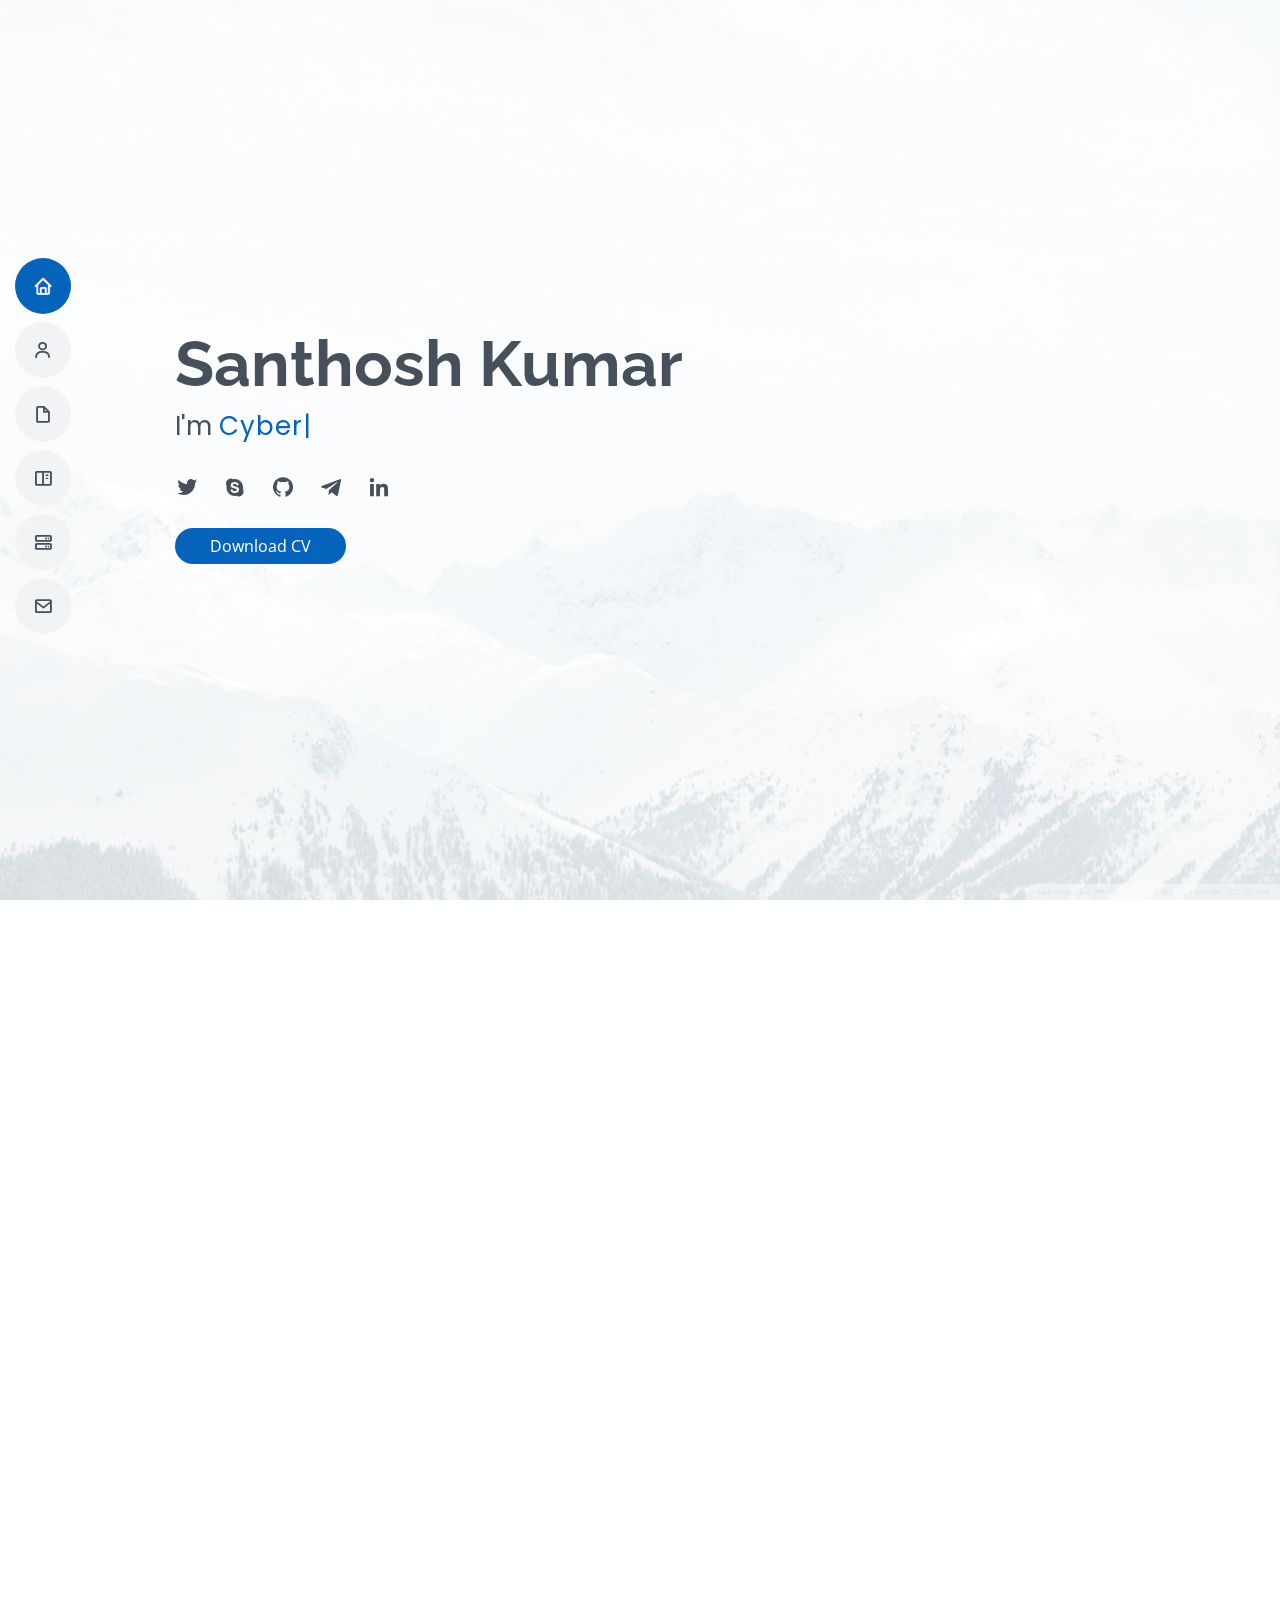
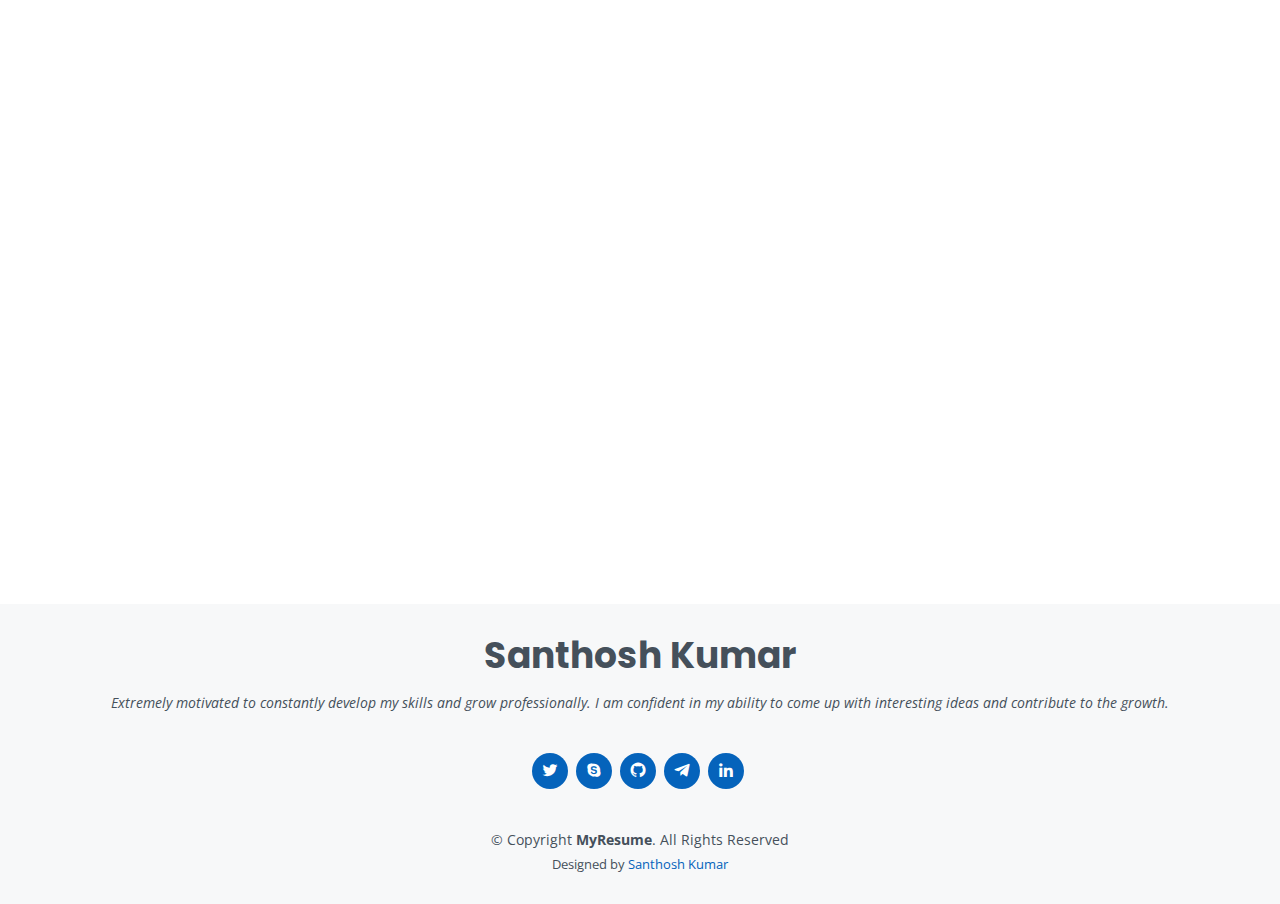
<file: index.html>
<!DOCTYPE html>
<html lang="en">

<head>
    <meta charset="utf-8">
    <meta content="width=device-width, initial-scale=1.0" name="viewport">

    <title>Mr.Santhosh Kumar - Profile</title>
    <meta content="" name="description">
    <meta content="" name="keywords">

    <link href="assets/img/favicon.ico" rel="icon">
    <link href="assets/img/apple-touch-icon.png" rel="apple-touch-icon">

    <link href="https://fonts.googleapis.com/css?family=Open+Sans:300,300i,400,400i,600,600i,700,700i|Raleway:300,300i,400,400i,500,500i,600,600i,700,700i|Poppins:300,300i,400,400i,500,500i,600,600i,700,700i" rel="stylesheet">

    <link href="assets/vendor/bootstrap/css/bootstrap.min.css" rel="stylesheet">
    <link href="assets/vendor/icofont/icofont.min.css" rel="stylesheet">
    <link href="assets/vendor/boxicons/css/boxicons.min.css" rel="stylesheet">
    <link href="assets/vendor/venobox/venobox.css" rel="stylesheet">
    <link href="assets/vendor/owl.carousel/assets/owl.carousel.min.css" rel="stylesheet">
    <link href="assets/vendor/aos/aos.css" rel="stylesheet">

    <link href="assets/css/style.css" rel="stylesheet">

    <style>
        .sk-style-cv {
            background: #0563bb;
            border: 0;
            padding: 10px 35px;
            color: #fff;
            transition: 0.4s;
            border-radius: 50px;
            text-align: center;
        }
    </style>
    <style>
        .sk-style-bt {
            background: #3508b1;
            border: 0;
            padding: 10px 35px;
            color: #fff;
            transition: 0.4s;
            border-radius: 50px;
            text-align: center;
        }
    </style>
</head>

<body>

    <button type="button" class="mobile-nav-toggle d-xl-none"><i class="icofont-navigation-menu"></i></button>

    <header id="header" class="d-flex flex-column justify-content-center">

        <nav class="nav-menu">
            <ul>
                <li class="active"><a href="#hero"><i class="bx bx-home"></i> <span>Home</span></a></li>
                <li><a href="#about"><i class="bx bx-user"></i> <span>About</span></a></li>
                <li><a href="#resume"><i class="bx bx-file-blank"></i> <span>Resume</span></a></li>
                <li><a href="#portfolio"><i class="bx bx-book-content"></i> <span>Portfolio</span></a></li>
                <li><a href="#services"><i class="bx bx-server"></i> <span>Technologies</span></a></li>
                <li><a href="#contact"><i class="bx bx-envelope"></i> <span>Contact</span></a></li>
            </ul>
        </nav>
        

    </header>

  
    <section id="hero" class="d-flex flex-column justify-content-center">
        <div class="container" data-aos="zoom-in" data-aos-delay="100">
            <h1>Santhosh Kumar</h1>
            <p>I'm <span class="typed" data-typed-items="Cyber Security Engineer, Developer, Application Security Engineer, Penetration Tester, SOC Analyst"></span></p>
            <div class="social-links">
                <a href="https://twitter.com/Santhos00696941" class="twitter" target="_blank"><i class="bx bxl-twitter"></i></a>
                <a href="https://join.skype.com/invite/x7gDpgo1ecL3" class="facebook" target="_blank"><i class="bx bxl-skype"></i></a>
                <a href="https://github.com/ssanthosh22/" class="instagram" target="_blank"><i class="bx bxl-github"></i></a>
                <a href="https://t.me/santhoshprince" class="google-plus" target="_blank"><i class="bx bxl-telegram"></i></a>
                <a href="https://www.linkedin.com/in/santhosh-kumar-profile1/" class="linkedin" target="_blank"><i class="bx bxl-linkedin"></i></a><br><br>
                <a href="assets/Santhosh Kumar - Cyber Security Resume.pdf" target="_blank">
                <button class="sk-style-cv" style="font-size: medium;">Download CV</button></a>
            </div>
        </div>
    </section>

    <main id="main">
        <section id="about" class="about">
            <div class="container" data-aos="fade-up">

                <div class="section-title">
                    <h2>About</h2>
                    <p style="font-family: calibri;">I am a Cyber Security Person on Ethical hacking mindset with 4+ years part time work experience in Cyber security Domain. My objective is to help companies secure their infrastructure and find potential flaws in Products and Applications to ensure Security of the company and their clients by safeguarding their Data and Reputation from malicious hackers/Cyber Attacks around the globe. <br><br> I hold a Bachelor's degree in Computer Science Engineering, my major interest revolves around penetration testing, vulnerability assessments, securing Web/Mobile Applications and infrastructure to make products and environments more robust and secure.
                        <br> <br> My day begins with start researching various areas of security and also find vulnerabilities in applications that can cause harm to us through cyber-attacks. I love to participate in various bug bounty programs, CTF events & also love to talk about various cyber security stuff and work in the field of Application Security & penetration testing. I always look to grow my skill-sets to keep myself Up-To-Date on Relevant Technologies.
                        <br> <br> Looking forward to work in an organization where I can input my creative methodologies and out-of-the-box thinking & be a team player. I have good experience in problem-solving and project development. I am always ready to
                        support and mentor people the best way I can.<br><br>
                        Let me know if you have any opportunities. You can reach me by phone at (+91)9345074085 or by email at santhosh22.official@gmail.com
<br>
Thank you for your consideration.<br><br></p>
                </div>

                <div class="row">
                    <div class="col-lg-4">
                        <img src="assets/img/photo.png" class="img-fluid" alt="">
                    </div>
                    <div class="col-lg-8 pt-4 pt-lg-0 content">
                        <h3>Security Analyst &amp; Cyber Security Enthusiast</h3>
                        <p class="font-italic">
                            Extremely motivated to constantly develop my skills and grow professionally. I am confident in my ability to come up with interesting ideas and learning from knowledgeable people.
                        </p>
                        <div class="row">
                            <div class="col-lg-6">
                                <ul>
                                    <li><i class="icofont-rounded-right"></i> <strong>Birthday:</strong> 17 Sep 2000</li>
                                    <li><i class="icofont-rounded-right"></i> <strong>Degree:</strong> Bachelor's</li>
                                    <li><i class="icofont-rounded-right"></i> <strong>Passport:</strong> Active</li>
                                    <li><i class="icofont-rounded-right"></i> <strong>Place:</strong> Tamil Nadu, India</li>
                                </ul>
                            </div>
                            <div class="col-lg-6">
                                <ul>
                                    <li><i class="icofont-rounded-right"></i> <strong>Age:</strong> 21</li>
                                    <li><i class="icofont-rounded-right"></i> <strong>Gender:</strong> Male</li>
                                    <li><i class="icofont-rounded-right"></i> <strong>Email:</strong> santhosh22.official@gmail.com</li>
                                    <li><i class="icofont-rounded-right"></i> <strong>Nationality:</strong> Indian</li>
                                </ul>
                            </div>
                        </div>
                        <p>
                            Looking forward to work in an organization where I can input my creative methodologies and out-of-the-box thinking & be a team player. I have good experience in problem-solving and project development. I am always ready to support and mentor people the best way I can.
                        </p>
                    </div>
                </div>

            </div>
        </section>
    
        <section id="skills" class="skills section-bg">
            <div class="container" data-aos="fade-up">

                <div class="section-title">
                    <h2>Skills</h2>
                    
                </div>

                <div class="row skills-content">

                    <div class="col-lg-6">

                        <div class="progress">
                            <span class="skill">Web App Penetration Testing <i class="val">100%</i></span>
                            <div class="progress-bar-wrap">
                                <div class="progress-bar progress-bar-striped progress-bar-animated" role="progressbar" aria-valuenow="100" aria-valuemin="0" aria-valuemax="100"></div>
                            </div>
                        </div>

                        <div class="progress">
                            <span class="skill">Mobile App Penetration Testing <i class="val">95%</i></span>
                            <div class="progress-bar-wrap">
                                <div class="progress-bar progress-bar-striped progress-bar-animated" role="progressbar" aria-valuenow="95" aria-valuemin="0" aria-valuemax="100"></div>
                            </div>
                        </div>

                        <div class="progress">
                            <span class="skill">Security Report Writing <i class="val">85%</i></span>
                            <div class="progress-bar-wrap">
                                <div class="progress-bar progress-bar-striped progress-bar-animated" role="progressbar" aria-valuenow="85" aria-valuemin="0" aria-valuemax="100"></div>
                            </div>
                        </div>
                        <div class="progress">
                            <span class="skill">Python <i class="val">80%</i></span>
                            <div class="progress-bar-wrap">
                                <div class="progress-bar progress-bar-striped progress-bar-animated" role="progressbar" aria-valuenow="80" aria-valuemin="0" aria-valuemax="100"></div>
                            </div>
                        </div>
                        <div class="progress">
                            <span class="skill">HTML <i class="val">85%</i></span>
                            <div class="progress-bar-wrap">
                                <div class="progress-bar progress-bar-striped progress-bar-animated" role="progressbar" aria-valuenow="85" aria-valuemin="0" aria-valuemax="100"></div>
                            </div>
                        </div>

                    </div>

                    <div class="col-lg-6">

                        <div class="progress">
                            <span class="skill">OWASP Top 10 <i class="val">90%</i></span>
                            <div class="progress-bar-wrap">
                                <div class="progress-bar progress-bar-striped progress-bar-animated" role="progressbar" aria-valuenow="90" aria-valuemin="0" aria-valuemax="100"></div>
                            </div>
                        </div>

                        <div class="progress">
                            <span class="skill">Identity & Access Management <i class="val">80%</i></span>
                            <div class="progress-bar-wrap">
                                <div class="progress-bar progress-bar-striped progress-bar-animated" role="progressbar" aria-valuenow="80" aria-valuemin="0" aria-valuemax="100"></div>
                            </div>
                        </div>

                        <div class="progress">
                            <span class="skill">Microsoft Office <i class="val">95%</i></span>
                            <div class="progress-bar-wrap">
                                <div class="progress-bar progress-bar-striped progress-bar-animated" role="progressbar" aria-valuenow="95" aria-valuemin="0" aria-valuemax="100"></div>
                            </div>
                        </div>
<div class="progress">
                            <span class="skill">Vulnerability Assesment <i class="val">85%</i></span>
                            <div class="progress-bar-wrap">
                                <div class="progress-bar progress-bar-striped progress-bar-animated" role="progressbar" aria-valuenow="85" aria-valuemin="0" aria-valuemax="100"></div>
                            </div>
                        </div>
                        <div class="progress">
                            <span class="skill">Team Work <i class="val">90%</i></span>
                            <div class="progress-bar-wrap">
                                <div class="progress-bar progress-bar-striped progress-bar-animated" role="progressbar" aria-valuenow="90" aria-valuemin="0" aria-valuemax="100"></div>
                            </div>
                        </div>


                    </div>

                </div>

            </div>
        </section>
       
        <section id="resume" class="resume">
            <div class="container" data-aos="fade-up">

                <div class="section-title">
                    <h2>Resume</h2>
                    
                </div>

                <div class="row">
                    <div class="col-lg-12">
                        <h3 class="resume-title">Sumary</h3>
                        <div class="resume-item pb-0">
                            <h4>Santhosh Kumar</h4>
                            <p><em>Extremely motivated to constantly develop my skills and grow professionally. I am confident in my ability to come up with interesting ideas and learning from people.</em></p>
                            <ul>
                                <li>Pudukkottai, Tamil Nadu, IN</li>
                                <li>(+91) 9345074085</li>
                                <li>santhosh22.official@gmail.com</li>
                            </ul>
                        </div>
                    </div>
                    <div class="col-lg-6">

                        <h3 class="resume-title">Education</h3>
                        <div class="resume-item">
                            <h4>Bachelor of Computer Science &amp; Engineering</h4>
                            <h5>2018 - 2022</h5>
                            <p><em>Mount Zion College of Engineering and Technology, Pudukkottai, TN</em></p>
                            <p>Graduation in Bachelor of Computer Science and Engineering at Mount Zion College of Engineering and Technology.</p>
                        </div>
                        <div class="resume-item">
                            <h4>High School Diploma &amp; Computer Science</h4>
                            <h5>2016 - 2018</h5>
                            <p><em>Rochester Institute of Technology, Rochester, NY</em></p>
                            <p>Completed Higher Secondary Education at Vairams Matriculation Higher Secondar School.</p>
                        </div>

                        <h3 class="resume-title">Honours & Awards</h3>
                        <div class="resume-item">
                            <h4>Global Learderboard by OWASP</h4>
                            <h5>OWASP, EU</h5>
                            <p><em>Name placed on Global Leader board powered by OWASP for reporting vulnerabilities in reputed companies and organizations.
                                
                                </em></p>
                            <p>OWASP Foundation, United States
                                Awarded cash prize for Global Leader board
                                by OWASP for reporting vulnerabilities in
                                reputed companies and organizations.<br>
                                Link :<a href="https://www.bugheist.com/leaderboard/"> https://www.bugheist.com/leaderboard/ </a> </p>
                        </div>
                        <div class="resume-item">
                            <h4>World Record Achievement</h4>
                            <h5>International Cyber Forensics Group, IN</h5>
                            <p><em>Got an Hands-on Experience in "World Biggest International Hands-on IoT & Ethical Hacking Workshop" conducted by Microsoft Research Community Group, International Cyber Forensics Group, Inspireo Tech and Wikitechy.</em></p>
                            <p>Personal Record ID : WRHIOT-CH808</p>
                        </div>
                        <div class="resume-item">
                            <h4>Gift Card from Bugcrowd</h4>
                            <h5>Bugcrowd, US</h5>
                            <p><em>Gift Card is been received from Bugcrowd for actively participating in Bug Bounty Programs.</em></p>
                            <p></p>
                        </div>
                        <div class="resume-item">
                            <h4>Secured Prize in Paper Presentation</h4>
                            <h5>KCET, IN</h5>
                            <p><em>Presented a paper on topic "CYBER SECURITY" and secured prize in the event.
                                Awarded with cash prize of 5000 INR </em></p>
                            <p></p>
                        </div>
                    </div>
                    <div class="col-lg-6">
                        <h3 class="resume-title">Professional Experience</h3>
                        <div class="resume-item">
                            <h4>Cyber Security Analyst</h4>
                            <h5>2020 - 2021</h5>
                            <p><em>Magnion Technologies </em></p>
                            <ul>
                                <li>Implemented group policies, account restrictions and resource administration.</li>
                                <li>Evaluated the cyber security functionalities of product and improve the security posture.</li>
                                <li>Monitored multiple security technologies, such as SIEM, IDS/IPS, Firewalls, Switches, VPNs, and other security threat data sources</li>
                                <li>Worked jointly with Developers, Architects, Project Managers to understand the system Architecture</li>
                                <li>Provided Consultancy on business requirements, evaluated potential products/services and provided technical recommendations.</li>
                                <li>Expand skills, knowledge, and experience to enhance overall capability of the function.</li>
                                
                            </ul>
                            <h4>Penetration Tester</h4>
                            <h5>2016 - 2020</h5>
                            <p><em>Magnion Technologies </em></p>
                            <ul>
                                <li>Supported consistent vulnerability management / patch management process.</li>
                                <li>Developed and delivered technical documentation as required.</li>
                                <li>Analyzed web and mobile applications to understand how they work, where they have weaknesses and demonstrated how identified vulnerabilities can be exploited by developing Proof-of-Concepts</li>
                                <li>Checked for vulnerable situation and risks in hardware and software.</li>
                                
                            </ul>
                        </div>
                        <div class="resume-item">
                            <h4>Security Researcher</h4>
                            <h5>2020 - present</h5>
                            <p><em>Open Bug Bounty </em></p>
                            <ul>
                                
                                <li>Discovered a vulnerability in the Federation of Indian Export Organization website and reported to the authority.</li>
                                <li>Discovered a vulnerability in the Indian Society of Electrocardiology website and reported to the authority.</li>
                                <li>Discovered a vulnerability in a Karnataka State Financial Corporation official website and reported to respective state department.</li>
                                <li>Discovered critical vulnerabilities in 80+ company websites around the world and reported to respective authority and helped to patch them.</li>
                            </ul>
                        </div>
                    </div>
                </div>

            </div>
        </section>
       
        <section id="portfolio" class="portfolio section-bg">
            <div class="container" data-aos="fade-up">

                <div class="section-title">
                    <h2>Industry Certificates</h2>
                    
                </div>

                <div class="row">
                    <div class="col-lg-12 d-flex justify-content-center" data-aos="fade-up" data-aos-delay="100">
                       
                    </div>
                </div>

                <div class="row portfolio-container" data-aos="fade-up" data-aos-delay="200">

                    <div class="col-lg-4 col-md-6 portfolio-item filter-app">
                        <div class="portfolio-wrap">
                            <img src="assets/img/cert/stanford.jpg" class="img-fluid" alt="">
                            <div class="portfolio-info">
                                <a href="assets/img/cert/stanford.jpg" data-gall="portfolioGallery" class="venobox" title="App 1">
                                <h4>View</h4></a>
                                
                            
                            </div>
                        </div>
                    </div>

                    <div class="col-lg-4 col-md-6 portfolio-item filter-web">
                        <div class="portfolio-wrap">
                            <img src="assets/img/cert/cisco1.jpg" class="img-fluid" alt="">
                            <div class="portfolio-info">
                                <a href="assets/img/cert/cisco1.jpg" data-gall="portfolioGallery" class="venobox" title="Web 3">
                                <h4>View</h4></a>
                                
                                
                            </div>
                        </div>
                    </div>

                    <div class="col-lg-4 col-md-6 portfolio-item filter-app">
                        <div class="portfolio-wrap">
                            <img src="assets/img/cert/comptia.jpg" class="img-fluid" alt="">
                            <div class="portfolio-info">
                                <a href="assets/img/cert/comptia.jpg" data-gall="portfolioGallery" class="venobox" title="App 2">
                                    <h4>View</h4></a>
                                
                            </div>
                        </div>
                    </div>

                    <div class="col-lg-4 col-md-6 portfolio-item filter-card">
                        <div class="portfolio-wrap">
                            <img src="assets/img/cert/certii1.jpg" class="img-fluid" alt="">
                            <div class="portfolio-info">
                                <a href="assets/img/cert/certii1.jpg" data-gall="portfolioGallery" class="venobox" title="Card 2">
                                    <h4>View</h4></a>
                                
                            </div>
                        </div>
                    </div>

                    <div class="col-lg-4 col-md-6 portfolio-item filter-web">
                        <div class="portfolio-wrap">
                            <img src="assets/img/cert/ICSI cert-1.jpg" class="img-fluid" alt="">
                            <div class="portfolio-info">
                                <a href="assets/img/cert/ICSI cert-1.jpg" data-gall="portfolioGallery" class="venobox" title="Web 2">
                                    <h4>View</h4></a>
                                
                            </div>
                        </div>
                    </div>

                    <div class="col-lg-4 col-md-6 portfolio-item filter-app">
                        <div class="portfolio-wrap">
                            <img src="assets/img/cert/accenture (1).jpg" class="img-fluid" alt="">
                            <div class="portfolio-info">
                                <a href="assets/img/cert/accenture (1).jpg" data-gall="portfolioGallery" class="venobox" title="App 3">
                                    <h4>View</h4></a>
                                
                            </div>
                        </div>
                    </div>

                    <div class="col-lg-4 col-md-6 portfolio-item filter-card">
                        <div class="portfolio-wrap">
                            <img src="assets/img/cert/clifford.jpg" class="img-fluid" alt="">
                            <div class="portfolio-info">
                                <a href="assets/img/cert/clifford.jpg" data-gall="portfolioGallery" class="venobox" title="Card 1">
                                    <h4>View</h4></a>
                                
                                
                            </div>
                        </div>
                    </div>

                    <div class="col-lg-4 col-md-6 portfolio-item filter-card">
                        <div class="portfolio-wrap">
                            <img src="assets/img/cert/pentestingcybrary.jpg" class="img-fluid" alt="">
                            <div class="portfolio-info">
                                <a href="assets/img/cert/pentestingcybrary.jpg" data-gall="portfolioGallery" class="venobox" title="Card 3">
                                    <h4>View</h4></a>
                                
                            </div>
                        </div>
                    </div>

                    <div class="col-lg-4 col-md-6 portfolio-item filter-web">
                        <div class="portfolio-wrap">
                            <img src="assets/img/cert/vegainstitute.jpg" class="img-fluid" alt="">
                            <div class="portfolio-info">
                                <a href="assets/img/cert/vegainstitute.jpg" data-gall="portfolioGallery" class="venobox" title="Web 3">
                                    <h4>View</h4></a>
                                
                            </div>
                        </div>
                    </div>

                    <div class="col-lg-4 col-md-6 portfolio-item filter-web">
                        <div class="portfolio-wrap">
                            <img src="assets/img/cert/rit.jpg" class="img-fluid" alt="">
                            <div class="portfolio-info">
                                <a href="assets/img/cert/rit.jpg" data-gall="portfolioGallery" class="venobox" title="Web 3">
                                    <h4>View</h4></a>
                                
                            </div>
                        </div>
                    </div>
                    <div class="col-lg-4 col-md-6 portfolio-item filter-web">
                        <div class="portfolio-wrap">
                            <img src="assets/img/cert/bussinessmanage (2).jpg" class="img-fluid" alt="">
                            <div class="portfolio-info">
                                <a href="assets/img/cert/bussinessmanage (2).jpg" data-gall="portfolioGallery" class="venobox" title="Web 3">
                                    <h4>View</h4></a>
                                
                            </div>
                        </div>
                    </div>

                    <div class="col-lg-4 col-md-6 portfolio-item filter-web">
                        <div class="portfolio-wrap">
                            <img src="assets/img/cert/hp.jpg" class="img-fluid" alt="">
                            <div class="portfolio-info">
                                <a href="assets/img/cert/hp.jpg" data-gall="portfolioGallery" class="venobox" title="Web 3">
                                    <h4>View</h4></a>
                                
                            </div>
                        </div>
                    </div>
                    <div class="col-lg-4 col-md-6 portfolio-item filter-web">
                        <div class="portfolio-wrap">
                            <img src="assets/img/cert/linkedin.jpg" class="img-fluid" alt="">
                            <div class="portfolio-info">
                                <a href="a<!-- Template Main JS File -->ssets/img/cert/linkedin.jpg" data-gall="portfolioGallery" class="venobox" title="Web 3">
                                    <h4>View</h4></a>
                                
                            </div>
                        </div>
                    </div>
                    <div class="col-lg-4 col-md-6 portfolio-item filter-web">
                        <div class="portfolio-wrap">
                            <img src="assets/img/cert//microsoft.jpg" class="img-fluid" alt="">
                            <div class="portfolio-info">
                                <a href="assets/img/cert/microsoft.jpg" data-gall="portfolioGallery" class="venobox" title="Web 3">
                                    <h4>View</h4></a>
                                
                            </div>
                        </div>
                    </div>
                    <div class="col-lg-4 col-md-6 portfolio-item filter-web">
                        <div class="portfolio-wrap">
                            <img src="assets/img/cert/cloudms.jpg" class="img-fluid" alt="">
                            <div class="portfolio-info">
                                <a href="assets/img/cert/cloudms.jpg" data-gall="portfolioGallery" class="venobox" title="Web 3">
                                    <h4>View</h4></a>
                                
                            </div>
                        </div>
                    </div>
                    <div class="col-lg-4 col-md-6 portfolio-item filter-web">
                        <div class="portfolio-wrap">
                            <img src="assets/img/cert/magnion.jpg" class="img-fluid" alt="">
                            <div class="portfolio-info">
                                <a href="assets/img/cert/magnion.jpg" data-gall="portfolioGallery" class="venobox" title="Web 3">
                                    <h4>View</h4></a>
                                
                            </div>
                        </div>
                    </div>
                    <div class="col-lg-4 col-md-6 portfolio-item filter-web">
                        <div class="portfolio-wrap">
                            <img src="assets/img/cert/index.jpg" class="img-fluid" alt="">
                            <div class="portfolio-info">
                                <a href="assets/img/cert/index.jpg" data-gall="portfolioGallery" class="venobox" title="Web 3">
                                    <h4>View</h4></a>
                                
                            </div>
                        </div>
                    </div>
                    <div class="col-lg-4 col-md-6 portfolio-item filter-web">
                        <div class="portfolio-wrap">
                            <img src="assets/img/cert/masterclass.jpg" class="img-fluid" alt="">
                            <div class="portfolio-info">
                                <a href="assets/img/cert/masterclass.jpg" data-gall="portfolioGallery" class="venobox" title="Web 3">
                                    <h4>View</h4></a>
                                
                            </div>
                        </div>
                    </div>
                    



                </div>
                <div class="section-title">
                <a href="boto/index.html" target="_blank">
                <button algin="center" class="sk-style-cv" >View All → </button></div>
                </a>

            </div>
        </section>
        
        <section id="services" class="services">
            <div class="container" data-aos="fade-up">

                <div class="section-title">
                    <h2>Technologies</h2>
                    
                </div>

                <div class="row">

                    <div class="col-lg-4 col-md-6 d-flex align-items-stretch" data-aos="zoom-in" data-aos-delay="100">
                        <div class="icon-box iconbox-blue">
                            <div class="icon">
                                <svg width="100" height="100" viewBox="0 0 600 600" xmlns="http://www.w3.org/2000/svg">
                  <path stroke="none" stroke-width="0" fill="#f5f5f5" d="M300,521.0016835830174C376.1290562159157,517.8887921683347,466.0731472004068,529.7835943286574,510.70327084640275,468.03025145048787C554.3714126377745,407.6079735673963,508.03601936045806,328.9844924480964,491.2728898941984,256.3432110539036C474.5976632858925,184.082847569629,479.9380746630129,96.60480741107993,416.23090153303,58.64404602377083C348.86323505073057,18.502131276798302,261.93793281208167,40.57373210992963,193.5410806939664,78.93577620505333C130.42746243093433,114.334589627462,98.30271207620316,179.96522072025542,76.75703585869454,249.04625023123273C51.97151888228291,328.5150500222984,13.704378332031375,421.85034740162234,66.52175969318436,486.19268352777647C119.04800174914682,550.1803526380478,217.28368757567262,524.383925680826,300,521.0016835830174"></path>
                </svg>
                                <i class="bx bxl-dribbble"></i>
                            </div>
                            <h4><a href="">Metasploit</a></h4>
                            <p>The Metasploit Framework is a Ruby-based, used to test security vulnerabilities.</p>
                        </div>
                    </div>

                    <div class="col-lg-4 col-md-6 d-flex align-items-stretch mt-4 mt-md-0" data-aos="zoom-in" data-aos-delay="200">
                        <div class="icon-box iconbox-orange ">
                            <div class="icon">
                                <svg width="100" height="100" viewBox="0 0 600 600" xmlns="http://www.w3.org/2000/svg">
                  <path stroke="none" stroke-width="0" fill="#f5f5f5" d="M300,582.0697525312426C382.5290701553225,586.8405444964366,449.9789794690241,525.3245884688669,502.5850820975895,461.55621195738473C556.606425686781,396.0723002908107,615.8543463187945,314.28637112970534,586.6730223649479,234.56875336149918C558.9533121215079,158.8439757836574,454.9685369536778,164.00468322053177,381.49747125262974,130.76875717737553C312.15926192815925,99.40240125094834,248.97055460311594,18.661163978235184,179.8680185752513,50.54337015887873C110.5421016452524,82.52863877960104,119.82277516462835,180.83849132639028,109.12597500060166,256.43424936330496C100.08760227029461,320.3096726198365,92.17705696193138,384.0621239912766,124.79988738764834,439.7174275375508C164.83382741302287,508.01625554203684,220.96474134820875,577.5009287672846,300,582.0697525312426"></path>
                </svg>
                                <i class="bx bx-file"></i>
                            </div>
                            <h4><a href="">Burp Suite</a></h4>
                            <p>Burp Suite is an integrated platform for performing security testing of web & mobile applications.</p>
                        </div>
                    </div>

                    <div class="col-lg-4 col-md-6 d-flex align-items-stretch mt-4 mt-lg-0" data-aos="zoom-in" data-aos-delay="300">
                        <div class="icon-box iconbox-pink">
                            <div class="icon">
                                <svg width="100" height="100" viewBox="0 0 600 600" xmlns="http://www.w3.org/2000/svg">
                  <path stroke="none" stroke-width="0" fill="#f5f5f5" d="M300,541.5067337569781C382.14930387511276,545.0595476570109,479.8736841581634,548.3450877840088,526.4010558755058,480.5488172755941C571.5218469581645,414.80211281144784,517.5187510058486,332.0715597781072,496.52539010469104,255.14436215662573C477.37192572678356,184.95920475031193,473.57363656557914,105.61284051026155,413.0603344069578,65.22779650032875C343.27470386102294,18.654635553484475,251.2091493199835,5.337323636656869,175.0934190732945,40.62881213300186C97.87086631185822,76.43348514350839,51.98124368387456,156.15599469081315,36.44837278890362,239.84606092416172C21.716077023791087,319.22268207091537,43.775223500013084,401.1760424656574,96.891909868211,461.97329694683043C147.22146801428983,519.5804099606455,223.5754009179313,538.201503339737,300,541.5067337569781"></path>
                </svg>
                                <i class="bx bx-tachometer"></i>
                            </div>
                            <h4><a href="">Wireshark</a></h4>
                            <p>Wireshark is a packet sniffer and analysis tool, It is used for internal network analysis.</p>
                        </div>
                    </div>

                    <div class="col-lg-4 col-md-6 d-flex align-items-stretch mt-4" data-aos="zoom-in" data-aos-delay="100">
                        <div class="icon-box iconbox-yellow">
                            <div class="icon">
                                <svg width="100" height="100" viewBox="0 0 600 600" xmlns="http://www.w3.org/2000/svg">
                  <path stroke="none" stroke-width="0" fill="#f5f5f5" d="M300,503.46388370962813C374.79870501325706,506.71871716319447,464.8034551963731,527.1746412648533,510.4981551193396,467.86667711651364C555.9287308511215,408.9015244558933,512.6030010748507,327.5744911775523,490.211057578863,256.5855673507754C471.097692560561,195.9906835881958,447.69079081568157,138.11976852964426,395.19560036434837,102.3242989838813C329.3053358748298,57.3949838291264,248.02791733380457,8.279543830951368,175.87071277845988,42.242879143198664C103.41431057327972,76.34704239035025,93.79494320519305,170.9812938413882,81.28167332365135,250.07896920659033C70.17666984294237,320.27484674793965,64.84698225790005,396.69656628748305,111.28512138212992,450.4950937839243C156.20124167950087,502.5303643271138,231.32542653798444,500.4755392045468,300,503.46388370962813"></path>
                </svg>
                                <i class="bx bx-layer"></i>
                            </div>
                            <h4><a href="">Nmap</a></h4>
                            <p>Nmap used to scan an object for listening ports, discover services on a network.</p>
                        </div>
                    </div>

                    <div class="col-lg-4 col-md-6 d-flex align-items-stretch mt-4" data-aos="zoom-in" data-aos-delay="200">
                        <div class="icon-box iconbox-red">
                            <div class="icon">
                                <svg width="100" height="100" viewBox="0 0 600 600" xmlns="http://www.w3.org/2000/svg">
                  <path stroke="none" stroke-width="0" fill="#f5f5f5" d="M300,532.3542879108572C369.38199826031484,532.3153073249985,429.10787420159085,491.63046689027357,474.5244479745417,439.17860296908856C522.8885846962883,383.3225815378663,569.1668002868075,314.3205725914397,550.7432151929288,242.7694973846089C532.6665558377875,172.5657663291529,456.2379748765914,142.6223662098291,390.3689995646985,112.34683881706744C326.66090330228417,83.06452184765237,258.84405631176094,53.51806209861945,193.32584062364296,78.48882559362697C121.61183558270385,105.82097193414197,62.805066853699245,167.19869350419734,48.57481801355237,242.6138429142374C34.843463184063346,315.3850353017275,76.69343916112496,383.4422959591041,125.22947124332185,439.3748458443577C170.7312796277747,491.8107796887764,230.57421082200815,532.3932930995766,300,532.3542879108572"></path>
                </svg>
                                <i class="bx bx-slideshow"></i>
                            </div>
                            <h4><a href="">Nessus</a></h4>
                            <p>Nessus is a security scanning tool, which scans applications and raises an alert if it discovers any vulnerabilities</p>
                        </div>
                    </div>

                    <div class="col-lg-4 col-md-6 d-flex align-items-stretch mt-4" data-aos="zoom-in" data-aos-delay="300">
                        <div class="icon-box iconbox-teal">
                            <div class="icon">
                                <svg width="100" height="100" viewBox="0 0 600 600" xmlns="http://www.w3.org/2000/svg">
                  <path stroke="none" stroke-width="0" fill="#f5f5f5" d="M300,566.797414625762C385.7384707136149,576.1784315230908,478.7894351017131,552.8928747891023,531.9192734346935,484.94944893311C584.6109503024035,417.5663521118492,582.489472248146,322.67544863468447,553.9536738515405,242.03673114598146C529.1557734026468,171.96086150256528,465.24506316201064,127.66468636344209,395.9583748389544,100.7403814666027C334.2173773831606,76.7482773500951,269.4350130405921,84.62216499799875,207.1952322260088,107.2889140133804C132.92018162631612,134.33871894543012,41.79353780512637,160.00259165414826,22.644507872594943,236.69541883565114C3.319112789854554,314.0945973066697,72.72355303640163,379.243833228382,124.04198916343866,440.3218312028393C172.9286146004772,498.5055451809895,224.45579914871206,558.5317968840102,300,566.797414625762"></path>
                </svg>
                                <i class="bx bx-arch"></i>
                            </div>
                            <h4><a href="">Splunk</a></h4>
                            <p>Splunk Enterprise Security is a security information and event management (SIEM)</p>
                        </div>
                    </div>

                </div>

            </div>
        </section>
       
        <section id="testimonials" class="testimonials section-bg">
            <div class="container" data-aos="fade-up">

                <div class="section-title">
                    <h2>Testimonials</h2>
                </div>

                <div class="owl-carousel testimonials-carousel" data-aos="zoom-in" data-aos-delay="100">

                    <div class="testimonial-item">
                        <img src="assets/img/testimonials/2.jpg" class="testimonial-img" alt="">
                        <h3>Amirtha Kesavan</h3>
                        <h4>Ceo &amp; Founder</h4>
                        <p>
                            <i class="bx bxs-quote-alt-left quote-icon-left"></i> Mr. Santhosh Kumar has worked as Cyber Security Analyst with Magnion Technologies for 4 years, He is a fast Learner, always ready to share knowlege with team to get better productivity and Technology savvy on cyber security with a good communicaiton skills.
             
                            <i class="bx bxs-quote-alt-right quote-icon-right"></i>
                        </p>
                    </div>

                    <div class="testimonial-item">
                        <img src="assets/img/testimonials/3vv.jpg" class="testimonial-img" alt="">
                        <h3>Mohammed Hasim</h3>
                        <h4>Security Analyst</h4>
                        <p>
                            <i class="bx bxs-quote-alt-left quote-icon-left"></i> I worked with Santhosh at Magnion Technologies. He is an Professional ans very knowledgeable in the areas of data security,
                            penetration testing, vulnerability Assesment & SOC management.
                            Apart from having a wonderful brain, he exibits an good attitude. Santhosh was one of the fantastic team mates that helped me settle in when I just joined Magnion Technologies. Even during times of high pressure and stress, he was very helpful and kept the team operational.
                            <i class="bx bxs-quote-alt-right quote-icon-right"></i>
                        </p>
                    </div>

                </div>

            </div>
        </section>
       
        <section id="contact" class="contact">
            <div class="container" data-aos="fade-up">

                <div class="section-title">
                    <h2>Contact</h2>
                </div>

               
                        <div class="info" style="text-align: center;">
                            <div class="address">
                                <i class="icofont-google-map"></i>
                                <h4>Location:</h4>
                                <p> Tamil Nadu, IN</p>
                            </div>

                            <div class="email">
                                <i class="icofont-envelope"></i>
                                <h4>Email:</h4>
                                <p>santhosh22.official@gmail.com</p>
                            </div>

                            <div class="phone">
                                <i class="icofont-phone"></i>
                                <h4>Call:</h4>
                                <p>+91 9345074085</p>
                                <p>Available on BOTIM & Skype</p>
                            </div>

                        </div>
                    
            </div>
        </section>

    </main>
    
    <footer id="footer">
        <div class="container">
            <h3>Santhosh Kumar</h3>
            <p>Extremely motivated to constantly develop my skills and grow professionally. I am confident in my ability to come up with interesting ideas and contribute to the growth.</p>
            <div class="social-links">
                <a href="https://twitter.com/Santhos00696941" class="twitter" target="_blank"><i class="bx bxl-twitter"></i></a>
                <a href="https://join.skype.com/invite/x7gDpgo1ecL3" class="facebook" target="_blank"><i class="bx bxl-skype"></i></a>
                <a href="https://github.com/ssanthosh22/" class="instagram" target="_blank"><i class="bx bxl-github"></i></a>
                <a href="https://t.me/santhoshprince" class="google-plus" target="_blank"><i class="bx bxl-telegram"></i></a>
                <a href="https://www.linkedin.com/in/santhosh-kumar-profile1/" class="linkedin" target="_blank"><i class="bx bxl-linkedin"></i></a>
            </div>
            <div class="copyright">
                &copy; Copyright <strong><span>MyResume</span></strong>. All Rights Reserved
            </div>
            <div class="credits">

                Designed by <a href="https://linktr.ee/Santhosh_Kumar">Santhosh Kumar</a>
            </div>
        </div>
    </footer>

    <a href="#" class="back-to-top"><i class="bx bx-up-arrow-alt"></i></a>
    <div id="preloader"></div>
    <script src="assets/vendor/jquery/jquery.min.js"></script>
    <script src="assets/vendor/bootstrap/js/bootstrap.bundle.min.js"></script>
    <script src="assets/vendor/jquery.easing/jquery.easing.min.js"></script>
    <script src="assets/vendor/php-email-form/validate.js"></script>
    <script src="assets/vendor/waypoints/jquery.waypoints.min.js"></script>
    <script src="assets/vendor/counterup/counterup.min.js"></script>
    <script src="assets/vendor/isotope-layout/isotope.pkgd.min.js"></script>
    <script src="assets/vendor/venobox/venobox.min.js"></script>
    <script src="assets/vendor/owl.carousel/owl.carousel.min.js"></script>
    <script src="assets/vendor/typed.js/typed.min.js"></script>
    <script src="assets/vendor/aos/aos.js"></script>
    <script src="assets/js/main.js"></script>

</body>
</html>
</file>
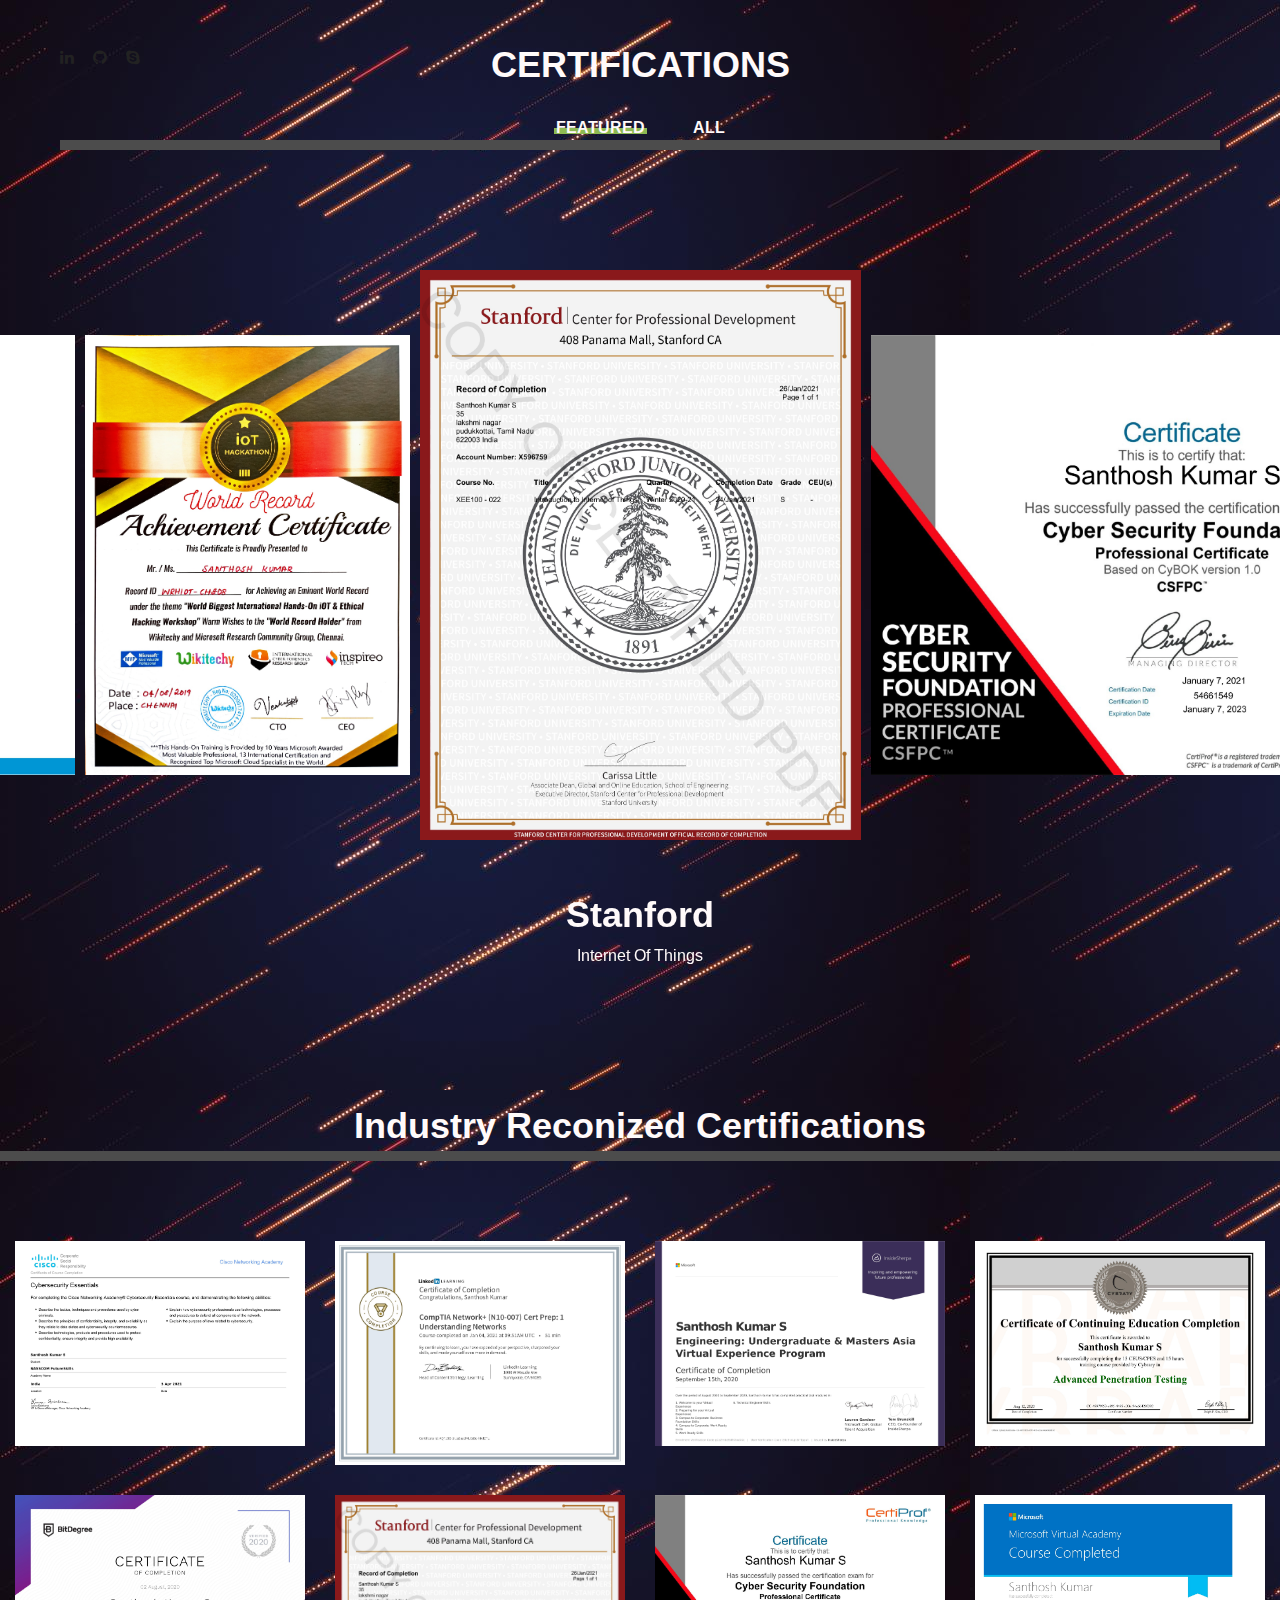
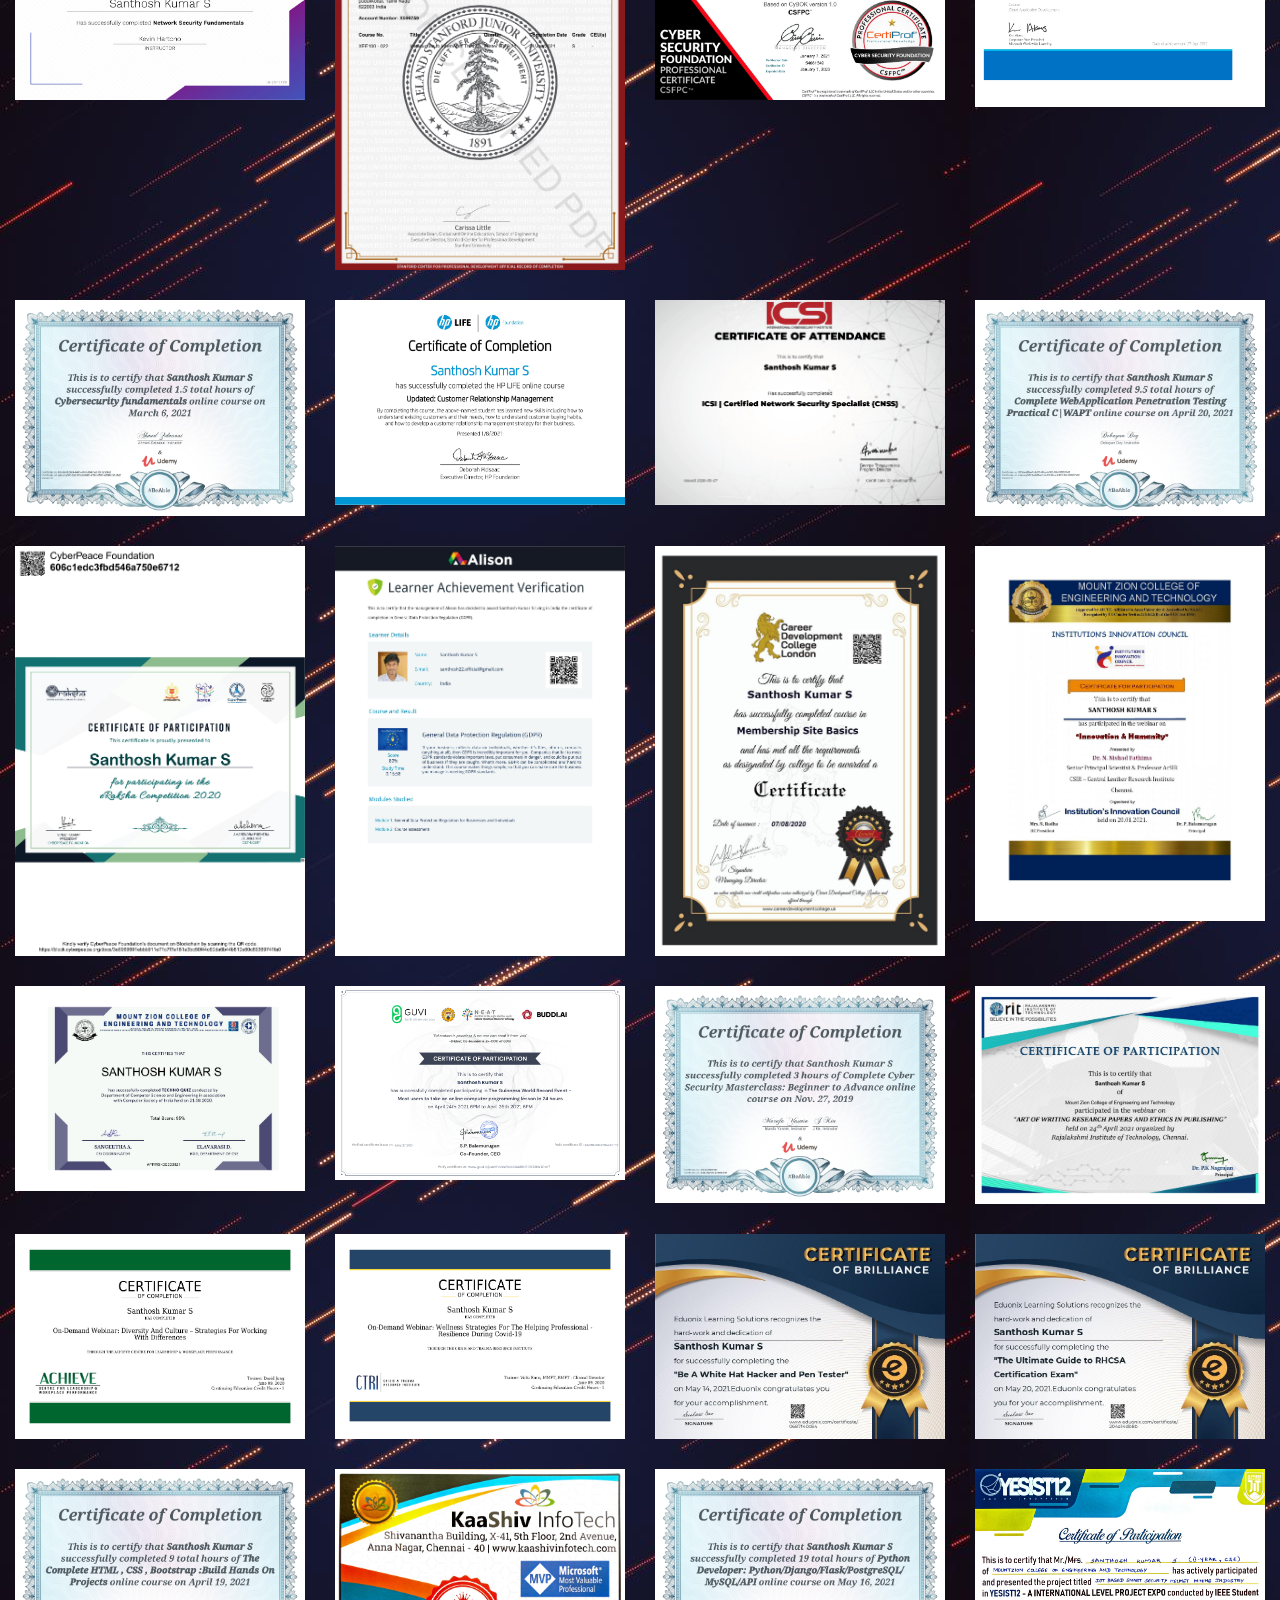
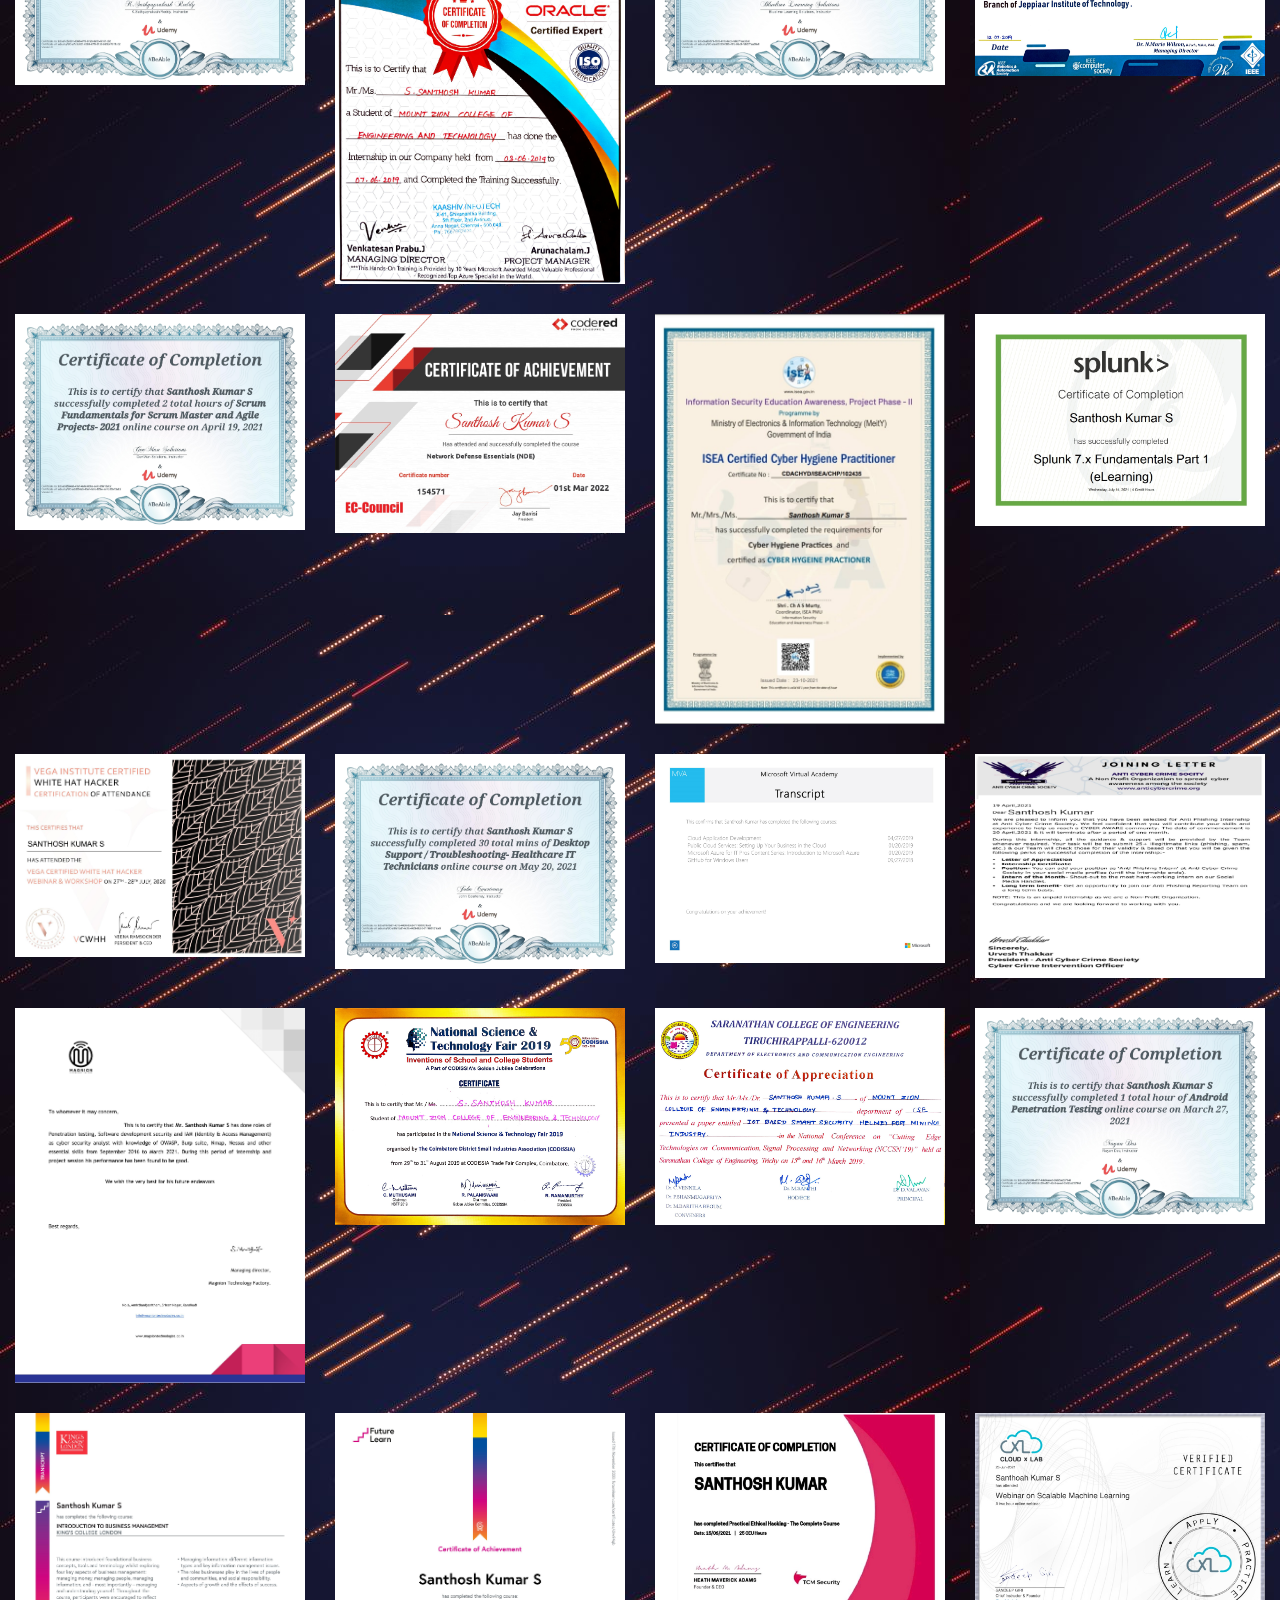
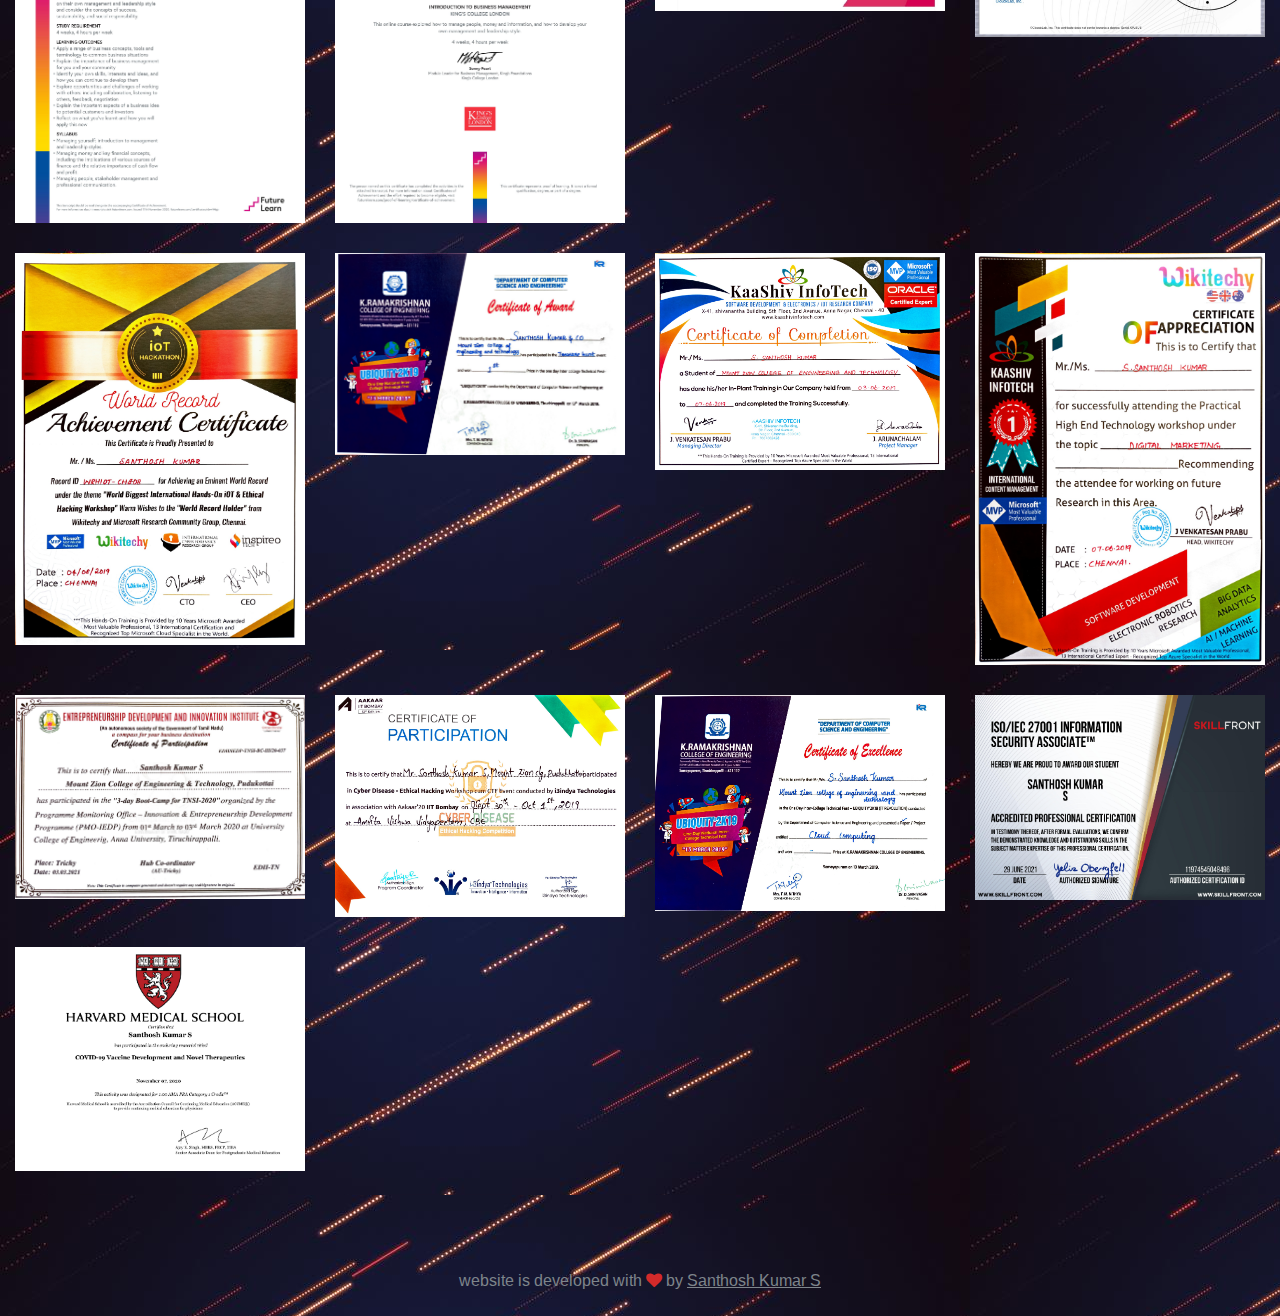
<file: boto/index.html>
<!DOCTYPE html>
<html lang="zxx">
<head>
<title>Santhosh Kumar | Certifications</title>
<meta charset="UTF-8">
<meta name="description" content="Santhosh Kumar | Certifications">
<meta name="keywords" content="certificates, html">
<meta name="viewport" content="width=device-width, initial-scale=1.0">

<link rel="stylesheet" href="css/A.bootstrap.min.css%2bfont-awesome.min.css%2bslicknav.min.css%2bfresco.css%2bslick.css%2cMcc.OzltI-SUEK.css.pagespeed.cf.MT2ogMr9H8.css" />
<link rel="stylesheet" href="https://cdnjs.cloudflare.com/ajax/libs/font-awesome/4.7.0/css/font-awesome.min.css">

<link rel="stylesheet" href="css/A.style.css.pagespeed.cf.rY9Yk8cuI8.css" />
<link href="img/favicon.ico" rel="icon">
<link href="img/apple-touch-icon.png" rel="apple-touch-icon">
  
</head>
<body background="img/bg.jpg">

<div id="preloder">
<div class="loader"></div>
</div>

<header class="header">
<div class="container-fluid">
<div class="row">
<div class="col-sm-4 col-md-3 order-2 order-sm-1">
<div class="header__social">
<a href="#"><i class="fa fa-linkedin"></i></a>
<a href="#"><i class="fa fa-github"></i></a>
<a href="#"><i class="fa fa-skype"></i></a>
</div>
</div>
<div class="col-sm-4 col-md-6 order-1  order-md-2 text-center">
  <h2 style="color: snow;">CERTIFICATIONS</h2>
</div>
</div>
<nav class="main__menu">
<ul class="nav__menu">
<li><a href="#" class="menu--active" style="color: snow;" >Featured</a></li>
<li><a class="nav-link js-scroll-trigger active" href="#certificates" style="color: snow;">All</a></li>

</ul>
</nav>
</div>
</header>


<section id="hero" class="hero__section">
<div class="hero-slider">
<div class="slide-item">
<a class="fresco" href="img/cert/stanford.jpg" data-fresco-group="projects">
<img src="img/cert/stanford.jpg" alt="">
</a>
</div>
<div class="slide-item">
<a class="fresco" href="img/cert/certiprof.jpg" data-fresco-group="projects">
<img src="img/cert/certiprof.jpg" alt="">
</a>
</div> 
<div class="slide-item">
<a class="fresco" href="img/cert/accenture (1).jpg" data-fresco-group="projects">
<img src="img//cert/accenture (1).jpg" alt="">
</a>
</div>
<div class="slide-item">
<a class="fresco" href="img/cert/cisco.jpg" data-fresco-group="projects">
<img src="img/cert/cicso.jpg" alt="">
</a>
</div>
<div class="slide-item">
<a class="fresco" href="img/cert/clifford.jpg" data-fresco-group="projects">
<img src="img/cert/clifford.jpg" alt="">
</a>
</div>
<div class="slide-item">
<a class="fresco" href="img/cert/comptia.jpg" data-fresco-group="projects">
<img src="img/cert/comptia.jpg" alt="">
</a>
</div>
<div class="slide-item">
<a class="fresco" href="img/cert/hp.jpg" data-fresco-group="projects">
<img src="img/cert/hp.jpg" alt="">
</a>
</div>
<div class="slide-item">
  <a class="fresco" href="img/cert/Adobe Scan 25-Jun-2021_1.jpg" data-fresco-group="projects">
  <img src="img/cert/Adobe Scan 25-Jun-2021_1.jpg" alt="">
  </a>
</div>
</div>
<div class="hero-text-slider" >
<div class="text-item">
<h2 style="color: snow;">Stanford</h2>
<p style="color: snow;">Internet Of Things</p>
</div>
<div class="text-item">
<h2 style="color: snow;">CertiProf</h2>
<p style="color: snow;">Cyber Security Foundational Professional Certificate</p>
</div>
<div class="text-item">
<h2 style="color: snow;">Accenture</h2>
<p style="color: snow;">Digital Skils : Mobile</p>
</div>
<div class="text-item">
<h2 style="color: snow;">CISCO</h2>
<p style="color: snow;">Cyber Security</p>
</div>
<div class="text-item">
<h2 style="color: snow;">Clliford Chance</h2>
<p style="color: snow;">Cyber Security Virtual Internship</p>
</div>
<div class="text-item">
<h2 style="color: snow;">CompTIA Security+</h2>
<p style="color: snow;">Cybrary</p>
</div>
<div class="text-item">
<h2 style="color: snow;">HP</h2>
<p style="color: snow;">Customer Relationship Management</p>
</div>
<div class="text-item">
  <h2 style="color: snow;">International Cyber Forensics Research Group</h2>
  <p style="color: snow;">World Record Achievement</p>
  </div>
</div>
</section>
<section id="certificates">
  <nav class="main__menu">
      <h2 style="text-align: center; color: snow;">Industry Reconized Certifications</h2></nav>
<div class="gallery__page">
  
  <div class="gallery__warp">
  <div class="row">
  <div class="col-lg-3 col-md-4 col-sm-6">
  <a class="gallery__item fresco" href="img/cert/cisco1.jpg" data-fresco-group="gallery">
  <img src="img/cert/cisco1.jpg" alt="">
  </a>
  </div>
  <div class="col-lg-3 col-md-4 col-sm-6">
  <a class="gallery__item fresco" href="img/cert/linkedin.jpg" data-fresco-group="gallery">
  <img src="img/cert/linkedin.jpg" alt="">
  </a>
  </div>
  <div class="col-lg-3 col-md-4 col-sm-6">
  <a class="gallery__item fresco" href="img/cert/microsoft.jpg" data-fresco-group="gallery">
  <img src="img/cert/microsoft.jpg" alt="">
  </a>
  </div>
  <div class="col-lg-3 col-md-4 col-sm-6">
  <a class="gallery__item fresco" href="img/cert/pentestingcybrary.jpg" data-fresco-group="gallery">
  <img src="img/cert/pentestingcybrary.jpg" alt="">
  </a>
  </div>
  <div class="col-lg-3 col-md-4 col-sm-6">
  <a class="gallery__item fresco" href="img/cert/network.jpg" data-fresco-group="gallery">
  <img src="img/cert/network.jpg" alt="">
  </a>
  </div>
  <div class="col-lg-3 col-md-4 col-sm-6">
  <a class="gallery__item fresco" href="img/cert/stanford.jpg" data-fresco-group="gallery">
  <img src="img/cert/stanford.jpg" alt="">
  </a>
  </div>
  <div class="col-lg-3 col-md-4 col-sm-6">
  <a class="gallery__item fresco" href="img/cert/certiprof.jpg" data-fresco-group="gallery">
  <img src="img/cert/certiprof.jpg" alt="">
  </a>
  </div>
  <div class="col-lg-3 col-md-4 col-sm-6">
  <a class="gallery__item fresco" href="img/cert/cloudms.jpg" data-fresco-group="gallery">
  <img src="img/cert/cloudms.jpg" alt="">
  </a>
  </div>
  <div class="col-lg-3 col-md-4 col-sm-6">
  <a class="gallery__item fresco" href="img/cert/fundamentalsudemy.jpg" data-fresco-group="gallery">
  <img src="img/cert/fundamentalsudemy.jpg" alt="">
  </a>
  </div>
  <div class="col-lg-3 col-md-4 col-sm-6">
  <a class="gallery__item fresco" href="img/cert/hp.jpg" data-fresco-group="gallery">
  <img src="img/cert/hp.jpg" alt="">
  </a>
  </div>
  <div class="col-lg-3 col-md-4 col-sm-6">
  <a class="gallery__item fresco" href="img/cert/ICSI cert-1.jpg" data-fresco-group="gallery">
  <img src="img/cert/ICSI cert-1.jpg" alt="">
  </a>
  </div>
  <div class="col-lg-3 col-md-4 col-sm-6">
  <a class="gallery__item fresco" href="img/cert/cwapt.jpg" data-fresco-group="gallery">
  <img src="img/cert/cwapt.jpg" alt=""></a></div>

  <div class="col-lg-3 col-md-4 col-sm-6">
    <a class="gallery__item fresco" href="img/cert/cyberpeace.jpg" data-fresco-group="gallery">
    <img src="img/cert/cyberpeace.jpg" alt="">
    </a>
  </div>
    <div class="col-lg-3 col-md-4 col-sm-6">
      <a class="gallery__item fresco" href="img/cert/gdpr.jpg" data-fresco-group="gallery">
      <img src="img/cert/gdpr.jpg" alt="">
      </a>
    </div>
    <div class="col-lg-3 col-md-4 col-sm-6">
      <a class="gallery__item fresco" href="img/cert/sitebasics.jpg" data-fresco-group="gallery">
      <img src="img/cert/sitebasics.jpg" alt="">
      </a>
    </div>
    
    <div class="col-lg-3 col-md-4 col-sm-6">
      <a class="gallery__item fresco" href="img/cert/iic cell.jpg" data-fresco-group="gallery">
      <img src="img/cert/iic cell.jpg" alt="">
      </a>
    </div>
    <div class="col-lg-3 col-md-4 col-sm-6">
      <a class="gallery__item fresco" href="img/cert/mzcet.jpg" data-fresco-group="gallery">
      <img src="img/cert/mzcet.jpg" alt="">
      </a>
    </div>
    <div class="col-lg-3 col-md-4 col-sm-6">
      <a class="gallery__item fresco" href="img/cert/index.jpg" data-fresco-group="gallery">
      <img src="img/cert/index.jpg" alt="">
      </a>
    </div>
    <div class="col-lg-3 col-md-4 col-sm-6">
      <a class="gallery__item fresco" href="img/cert/masterclass.jpg" data-fresco-group="gallery">
      <img src="img/cert/masterclass.jpg" alt="">
      </a>
    </div>
    <div class="col-lg-3 col-md-4 col-sm-6">
      <a class="gallery__item fresco" href="img/cert/rit.jpg" data-fresco-group="gallery">
      <img src="img/cert/rit.jpg" alt="">
      </a>
    </div>
    <div class="col-lg-3 col-md-4 col-sm-6">
      <a class="gallery__item fresco" href="img/cert/cert1.jpg" data-fresco-group="gallery">
      <img src="img/cert/cert1.jpg" alt="">
      </a>
    </div>
    <div class="col-lg-3 col-md-4 col-sm-6">
      <a class="gallery__item fresco" href="img/cert/cert2.jpg" data-fresco-group="gallery">
      <img src="img/cert/cert2.jpg" alt="">
      </a>
    </div>
    <div class="col-lg-3 col-md-4 col-sm-6">
      <a class="gallery__item fresco" href="img/cert/certii.jpg" data-fresco-group="gallery">
      <img src="img/cert/certii.jpg" alt="">
      </a>
    </div>
    <div class="col-lg-3 col-md-4 col-sm-6">
      <a class="gallery__item fresco" href="img/cert/certii1.jpg" data-fresco-group="gallery">
      <img src="img/cert/certii1.jpg" alt="">
      </a>
    </div>
    <div class="col-lg-3 col-md-4 col-sm-6">
      <a class="gallery__item fresco" href="img/cert/html,css.jpg" data-fresco-group="gallery">
      <img src="img/cert/html,css.jpg" alt="">
      </a>
    </div>
    <div class="col-lg-3 col-md-4 col-sm-6">
      <a class="gallery__item fresco" href="img/cert/Adobe Scan 25-Jun-2021 (2)_1.jpg" data-fresco-group="gallery">
      <img src="img/cert/Adobe Scan 25-Jun-2021 (2)_1.jpg" alt="">
      </a>
    </div>


    <div class="col-lg-3 col-md-4 col-sm-6">
      <a class="gallery__item fresco" href="img/cert/python.jpg" data-fresco-group="gallery">
      <img src="img/cert/python.jpg" alt="">
      </a>
    </div>
    <div class="col-lg-3 col-md-4 col-sm-6">
      <a class="gallery__item fresco" href="img/cert/Adobe Scan 25-Jun-2021 (9)_1.jpg" data-fresco-group="gallery">
      <img src="img/cert/Adobe Scan 25-Jun-2021 (9)_1.jpg" alt="">
      </a>
    </div>

    <div class="col-lg-3 col-md-4 col-sm-6">
      <a class="gallery__item fresco" href="img/cert/scrum.jpg" data-fresco-group="gallery">
      <img src="img/cert/scrum.jpg" alt="">
      </a>
    </div>
    
    <div class="col-lg-3 col-md-4 col-sm-6">
      <a class="gallery__item fresco" href="img/cert/ec-council.jpg" data-fresco-group="gallery">
      <img src="img/cert/ec-council.jpg" alt="">
      </a>
    </div>
    <div class="col-lg-3 col-md-4 col-sm-6">
      <a class="gallery__item fresco" href="img/cert/Screenshot_1.jpg" data-fresco-group="gallery">
      <img src="img/cert/Screenshot_1.jpg" alt="">
      </a>
    </div>
    <div class="col-lg-3 col-md-4 col-sm-6">
      <a class="gallery__item fresco" href="img/cert/Screenshot_2.jpg" data-fresco-group="gallery">
      <img src="img/cert/Screenshot_2.jpg" alt="">
      </a>
    </div>
    <div class="col-lg-3 col-md-4 col-sm-6">
      <a class="gallery__item fresco" href="img/cert/vegainstitute.jpg" data-fresco-group="gallery">
      <img src="img/cert/vegainstitute.jpg" alt="">
      </a>
    </div>
    <div class="col-lg-3 col-md-4 col-sm-6">
      <a class="gallery__item fresco" href="img/cert/troubleshooting.jpg" data-fresco-group="gallery">
      <img src="img/cert/troubleshooting.jpg" alt="">
      </a>
    </div>
    <div class="col-lg-3 col-md-4 col-sm-6">
      <a class="gallery__item fresco" href="img/cert/transcript.jpg" data-fresco-group="gallery">
      <img src="img/cert/transcript.jpg" alt="">
      </a>
    </div>
    <div class="col-lg-3 col-md-4 col-sm-6">
      <a class="gallery__item fresco" href="img/cert/joining letter.jpg" data-fresco-group="gallery">
      <img src="img/cert/joining letter.jpg" alt="">
      </a>
    </div>
    <div class="col-lg-3 col-md-4 col-sm-6">
      <a class="gallery__item fresco" href="img/cert/magnion.jpg" data-fresco-group="gallery">
      <img src="img/cert/magnion.jpg" alt="">
      </a>
    </div>
    <div class="col-lg-3 col-md-4 col-sm-6">
      <a class="gallery__item fresco" href="img/cert/c2_1.jpg" data-fresco-group="gallery">
      <img src="img/cert/c2_1.jpg" alt="">
      </a>
    </div>
    <div class="col-lg-3 col-md-4 col-sm-6">
      <a class="gallery__item fresco" href="img/cert/Adobe Scan 25-Jun-2021 (8)_1.jpg" data-fresco-group="gallery">
      <img src="img/cert/Adobe Scan 25-Jun-2021 (8)_1.jpg" alt="">
      </a>
    </div>
    <div class="col-lg-3 col-md-4 col-sm-6">
      <a class="gallery__item fresco" href="img/cert/apt.jpg" data-fresco-group="gallery">
      <img src="img/cert/apt.jpg" alt="">
      </a>
    </div>
    <div class="col-lg-3 col-md-4 col-sm-6">
      <a class="gallery__item fresco" href="img/cert/bussinessmanage (1).jpg" data-fresco-group="gallery">
      <img src="img/cert/bussinessmanage (1).jpg" alt="">
      </a>
    </div>
    <div class="col-lg-3 col-md-4 col-sm-6">
      <a class="gallery__item fresco" href="img/cert/bussinessmanage (2).jpg" data-fresco-group="gallery">
      <img src="img/cert/bussinessmanage (2).jpg" alt="">
      </a>
    </div>
    <div class="col-lg-3 col-md-4 col-sm-6">
      <a class="gallery__item fresco" href="img/cert/tcm.jpg" data-fresco-group="gallery">
      <img src="img/cert/tcm.jpg" alt="">
      </a>
    </div>
    <div class="col-lg-3 col-md-4 col-sm-6">
      <a class="gallery__item fresco" href="img/cert/download.jpg" data-fresco-group="gallery">
      <img src="img/cert/download.jpg" alt="">
      </a>
    </div>
    <div class="col-lg-3 col-md-4 col-sm-6">
      <a class="gallery__item fresco" href="img/cert/Adobe Scan 25-Jun-2021_1.jpg" data-fresco-group="gallery">
      <img src="img/cert/Adobe Scan 25-Jun-2021_1.jpg" alt="">
      </a>
    </div>
    
    <div class="col-lg-3 col-md-4 col-sm-6">
      <a class="gallery__item fresco" href="img/cert/Adobe Scan 25-Jun-2021 (3)_1.jpg" data-fresco-group="gallery">
      <img src="img/cert/Adobe Scan 25-Jun-2021 (3)_1.jpg" alt="">
      </a>
    </div>
    <div class="col-lg-3 col-md-4 col-sm-6">
      <a class="gallery__item fresco" href="img/cert/Adobe Scan 25-Jun-2021 (4)_1.jpg" data-fresco-group="gallery">
      <img src="img/cert/Adobe Scan 25-Jun-2021 (4)_1.jpg" alt="">
      </a>
    </div>
    <div class="col-lg-3 col-md-4 col-sm-6">
      <a class="gallery__item fresco" href="img/cert/Adobe Scan 25-Jun-2021 (5)_1.jpg" data-fresco-group="gallery">
      <img src="img/cert/Adobe Scan 25-Jun-2021 (5)_1.jpg" alt="">
      </a>
    </div>
    <div class="col-lg-3 col-md-4 col-sm-6">
      <a class="gallery__item fresco" href="img/cert/Adobe Scan 25-Jun-2021 (6)_1.jpg" data-fresco-group="gallery">
      <img src="img/cert/Adobe Scan 25-Jun-2021 (6)_1.jpg" alt="">
      </a>
    </div>
    <div class="col-lg-3 col-md-4 col-sm-6">
      <a class="gallery__item fresco" href="img/cert/c1_1.jpg" data-fresco-group="gallery">
      <img src="img/cert/c1_1.jpg" alt="">
      </a>
    </div>
    
    <div class="col-lg-3 col-md-4 col-sm-6">
      <a class="gallery__item fresco" href="img/cert/Adobe Scan 25-Jun-2021 (7)_1.jpg" data-fresco-group="gallery">
      <img src="img/cert/Adobe Scan 25-Jun-2021 (7)_1.jpg" alt="">
      </a>
    </div>
    
    
    <div class="col-lg-3 col-md-4 col-sm-6">
      <a class="gallery__item fresco" href="img/cert/ISO.jpg" data-fresco-group="gallery">
      <img src="img/cert/ISO.jpg" alt="">
      </a>
    </div>
    
    <div class="col-lg-3 col-md-4 col-sm-6">
      <a class="gallery__item fresco" href="img/cert/harvardcovid19.jpg" data-fresco-group="gallery">
      <img src="img/cert/harvardcovid19.jpg" alt="">
      </a>
    </div>

  </a>
  </div>
  </div>
  </div>
  </div>
</section>

<footer class="footer__section">
<div class="container">

<div class="footer__copyright__text">
<p> website is developed with <i class="fa fa-heart" aria-hidden="true"></i> by <a href="#" target="_blank">Santhosh Kumar S</a></p>
</div>

</div>
</footer>


<div class="search-model">
<div class="h-100 d-flex align-items-center justify-content-center">
<div class="search-close-switch">+</div>
<form class="search-model-form">
<input type="text" id="search-input" placeholder="Search here.....">
</form>
</div>
</div>


<script src="js/vendor/jquery-3.2.1.min.js"></script>
<script src="js/jquery.slicknav.min.js%2bslick.min.js.pagespeed.jc.RbuEYeUO0i.js"></script><script>eval(mod_pagespeed_c3s9oozJyJ);</script>
<script>eval(mod_pagespeed_CZjGHxR4No);</script>
<script src="js/fresco.min.js"></script>
<script src="js/main.js"></script>

<script async src="https://www.googletagmanager.com/gtag/js?id=UA-23581568-13"></script>
<script>
  window.dataLayer = window.dataLayer || [];
  function gtag(){dataLayer.push(arguments);}
  gtag('js', new Date());

  gtag('config', 'UA-23581568-13');
</script>
<script defer src="https://static.cloudflareinsights.com/beacon.min.js" data-cf-beacon='{"rayId":"66466f57acd3c3a9","token":"cd0b4b3a733644fc843ef0b185f98241","version":"2021.5.2","si":10}'></script>
</body>
</html>
</file>
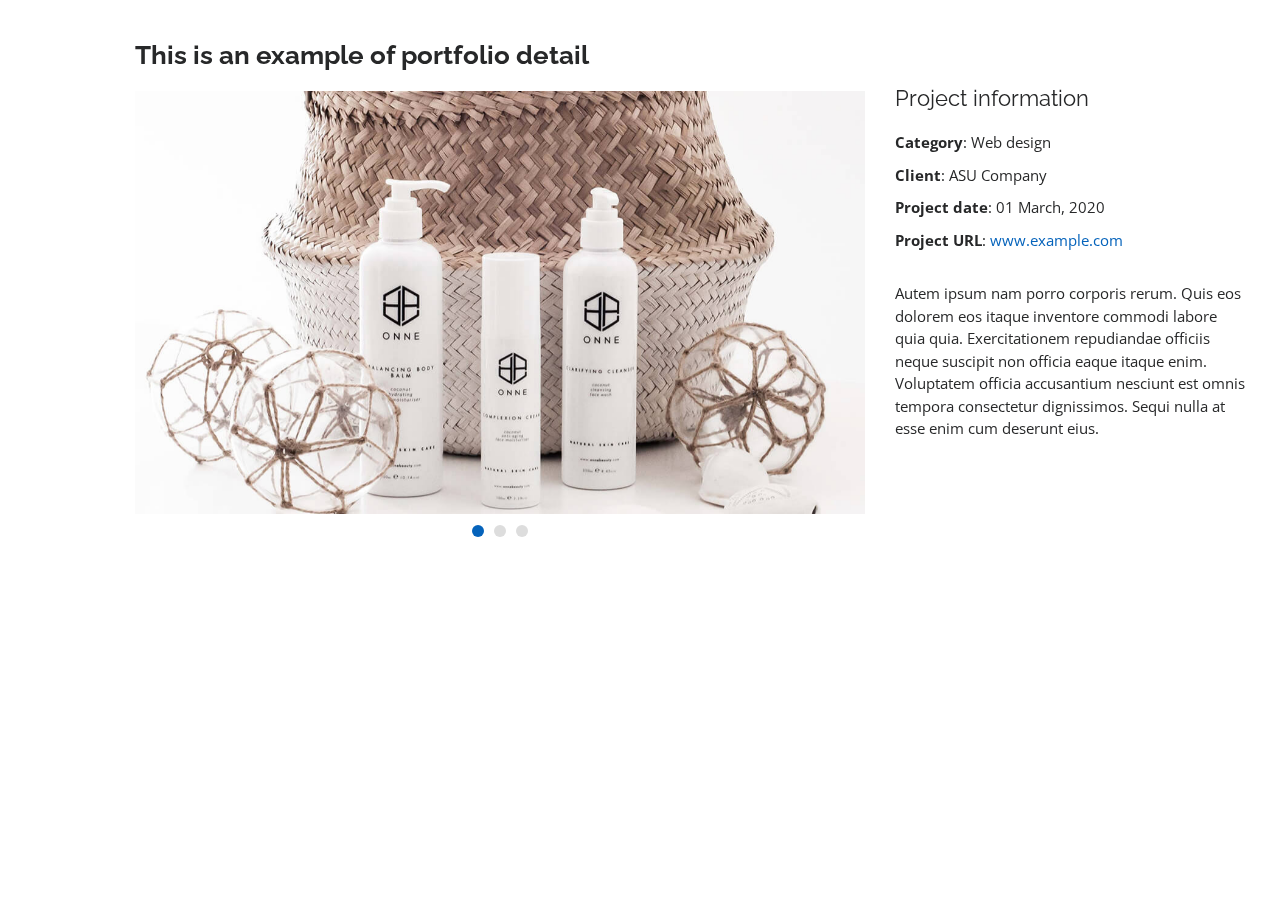
<file: portfolio-details.html>
<!DOCTYPE html>
<html lang="en">

<head>
  <meta charset="utf-8">
  <meta content="width=device-width, initial-scale=1.0" name="viewport">

  <title>Portfolio Details - Personal Bootstrap Template</title>
  <meta content="" name="description">
  <meta content="" name="keywords">

  <link href="assets/img/favicon.png" rel="icon">
  <link href="assets/img/apple-touch-icon.png" rel="apple-touch-icon">
  <link href="https://fonts.googleapis.com/css?family=Open+Sans:300,300i,400,400i,600,600i,700,700i|Raleway:300,300i,400,400i,500,500i,600,600i,700,700i|Poppins:300,300i,400,400i,500,500i,600,600i,700,700i" rel="stylesheet">

  <link href="assets/vendor/bootstrap/css/bootstrap.min.css" rel="stylesheet">
  <link href="assets/vendor/icofont/icofont.min.css" rel="stylesheet">
  <link href="assets/vendor/boxicons/css/boxicons.min.css" rel="stylesheet">
  <link href="assets/vendor/venobox/venobox.css" rel="stylesheet">
  <link href="assets/vendor/owl.carousel/assets/owl.carousel.min.css" rel="stylesheet">
  <link href="assets/vendor/aos/aos.css" rel="stylesheet">
  <link href="assets/css/style.css" rel="stylesheet">

</head>

<body>

  <main id="main">

    <section id="portfolio-details" class="portfolio-details">
      <div class="container" data-aos="fade-up">

        <div class="row">

          <div class="col-lg-8">
            <h2 class="portfolio-title">This is an example of portfolio detail</h2>
            <div class="owl-carousel portfolio-details-carousel">
              <img src="assets/img/portfolio/portfolio-details-1.jpg" class="img-fluid" alt="">
              <img src="assets/img/portfolio/portfolio-details-2.jpg" class="img-fluid" alt="">
              <img src="assets/img/portfolio/portfolio-details-3.jpg" class="img-fluid" alt="">
            </div>
          </div>

          <div class="col-lg-4 portfolio-info">
            <h3>Project information</h3>
            <ul>
              <li><strong>Category</strong>: Web design</li>
              <li><strong>Client</strong>: ASU Company</li>
              <li><strong>Project date</strong>: 01 March, 2020</li>
              <li><strong>Project URL</strong>: <a href="#">www.example.com</a></li>
            </ul>

            <p>
              Autem ipsum nam porro corporis rerum. Quis eos dolorem eos itaque inventore commodi labore quia quia. Exercitationem repudiandae officiis neque suscipit non officia eaque itaque enim. Voluptatem officia accusantium nesciunt est omnis tempora consectetur dignissimos. Sequi nulla at esse enim cum deserunt eius.
            </p>
          </div>

        </div>

      </div>
    </section>

  </main>

  <a href="#" class="back-to-top"><i class="bx bx-up-arrow-alt"></i></a>
  <div id="preloader"></div>

  <script src="assets/vendor/jquery/jquery.min.js"></script>
  <script src="assets/vendor/bootstrap/js/bootstrap.bundle.min.js"></script>
  <script src="assets/vendor/jquery.easing/jquery.easing.min.js"></script>
  <script src="assets/vendor/php-email-form/validate.js"></script>
  <script src="assets/vendor/waypoints/jquery.waypoints.min.js"></script>
  <script src="assets/vendor/counterup/counterup.min.js"></script>
  <script src="assets/vendor/isotope-layout/isotope.pkgd.min.js"></script>
  <script src="assets/vendor/venobox/venobox.min.js"></script>
  <script src="assets/vendor/owl.carousel/owl.carousel.min.js"></script>
  <script src="assets/vendor/typed.js/typed.min.js"></script>
  <script src="assets/vendor/aos/aos.js"></script>
  <script src="assets/js/main.js"></script>

</body>
</html>
</file>
<file: assets/vendor/venobox/venobox.css>
/* ------ venobox.css --------*/
.vbox-overlay *, .vbox-overlay *:before, .vbox-overlay *:after{
    -webkit-backface-visibility: hidden;
    -webkit-box-sizing:border-box;
    -moz-box-sizing:border-box;
    box-sizing:border-box;
}
.vbox-overlay * { 
    -webkit-backface-visibility: visible;
    backface-visibility: visible;
}
.vbox-overlay{
    display: -webkit-flex;
    display: flex;
    -webkit-flex-direction: column;
    flex-direction: column;
    -webkit-justify-content: center;
    justify-content: center;
    -webkit-align-items: center;
    align-items: center;
    position: fixed;
    left: 0;
    top: 0;
    bottom: 0;
    right: 0;
    z-index: 999999;
}

/* ----- navigation ----- */
.vbox-title{
    width: 100%;
    height: 40px;
    float: left;
    text-align: center;
    line-height: 28px;
    font-size: 12px;
    padding: 6px 50px;
    overflow: hidden;
    position: fixed;
    display: none;
    left: 0;
    z-index: 89;
}
.vbox-close{
    cursor: pointer;
    position: fixed;
    top: -1px;
    right: 0;
    width: 50px;
    height: 40px;
    padding: 6px;
    display: block;
    background-position:10px center;
    overflow: hidden;
    font-size: 24px;
    line-height: 1;
    text-align: center;
    z-index: 99;
}
.vbox-left{
    cursor: pointer;
    position: fixed;
    left: 0;
    height: 40px;
    overflow: hidden;
    line-height: 28px;
    font-size: 12px;
    z-index: 99;
    display: flex;
    align-items:center;
}
.vbox-num{
    display: inline-block;
    margin: 6px 0 6px 15px;
}
/* ----- Social share ----- */
.vbox-share{
    line-height: 28px;
    font-size: 12px;
    overflow: hidden;
    position: fixed;
    left: 0;
    z-index: 98;
    display: flex;
    align-items:center;
    justify-content: center;
    width: 100%;
    text-align: center;
}
.vbox-share svg{
    max-height: 28px;
    width: 28px;
    z-index: 10;
    margin-left: 12px;
    margin-top: 6px;
    margin-bottom: 6px;
    vertical-align: middle;
}


/* ----- navigation ARROWS ----- */
.vbox-next, .vbox-prev{
    position: fixed;
    top: 50%;
    margin-top: -15px;
    overflow: hidden;
    cursor: pointer;
    display: block;
    width: 45px;
    height: 45px;
    z-index: 99;
}
.vbox-next span, .vbox-prev span{
    position: relative;
    width: 20px;
    height: 20px;
    border: 2px solid transparent;
    border-top-color: #B6B6B6;
    border-right-color: #B6B6B6;
    text-indent: -100px;
    position: absolute;
    top: 8px;
    display: block;
}
.vbox-prev{
    left: 15px;
}
.vbox-next{
    right: 15px;
}
.vbox-prev span{
    left: 10px;
    -ms-transform: rotate(-135deg);
    -webkit-transform: rotate(-135deg);
    transform: rotate(-135deg);
}
.vbox-next span{
    -ms-transform: rotate(45deg);
    -webkit-transform: rotate(45deg);
    transform: rotate(45deg);
    right: 10px;
}
/* ------- inline window ------ */
.vbox-inline{
    width: 420px;
    height: 315px;
    height: 70vh;
    padding: 10px;
    background: #fff;
    margin: 0 auto;
    overflow: auto;
    text-align: left;
}
/* ------- Video & iFrames window ------ */
.venoframe{
    max-width: 100%;
    width: 100%;
    border: none;
    width: 100%;
    height: 260px;
    height: 70vh;
}
.venoframe.vbvid{
    height: 260px;
}
@media (min-width: 768px) {
    .venoframe, .vbox-inline{
        width: 90%;
        height: 360px;
        height: 70vh;
    }
    .venoframe.vbvid{
        width: 640px;
        height: 360px;
    }
}
@media (min-width: 992px) {
    .venoframe, .vbox-inline{
        max-width: 1200px;
        width: 80%;
        height: 540px;
        height: 70vh;
    }
    .venoframe.vbvid{
        width: 960px;
        height: 540px;
    }
}
/* 
Please do NOT edit this part! 
or at least read this note: http://i.imgur.com/7C0ws9e.gif
*/
.vbox-open{
    overflow: hidden;
}
.vbox-container{
    position: absolute;
    left: 0;
    right: 0;
    top: 0;
    bottom: 0;
    overflow-x: hidden;
    overflow-y: scroll;
    overflow-scrolling: touch;
    -webkit-overflow-scrolling: touch;
    z-index: 20;
    max-height: 100%;

}

.vbox-content{
    text-align: center;
    float: left;
    width: 100%;
    position: relative;
    overflow: hidden;
    padding: 20px 4%;
}
.vbox-container img{
    max-width: 100%;
    height: auto;
}
.vbox-figlio{
    box-shadow: 0 0 12px rgba(0,0,0,0.19), 0 6px 6px rgba(0,0,0,0.23);
    max-width: 100%;
    text-align: initial;
}
img.vbox-figlio{
    -webkit-user-select: none;
-khtml-user-select: none;
-moz-user-select: none;
-o-user-select: none;
user-select: none;
}
.vbox-content.swipe-left{
    margin-left: -200px !important;
}
.vbox-content.swipe-right{
    margin-left: 200px !important;
}
.vbox-animated{
    webkit-transition: margin 300ms ease-out;
    transition: margin 300ms ease-out;
}

/* ---------- preloader ----------
 * SPINKIT 
 * http://tobiasahlin.com/spinkit/
-------------------------------- */
.sk-double-bounce,.sk-rotating-plane{width:40px;height:40px;margin:40px auto}.sk-rotating-plane{background-color:#333;-webkit-animation:sk-rotatePlane 1.2s infinite ease-in-out;animation:sk-rotatePlane 1.2s infinite ease-in-out}@-webkit-keyframes sk-rotatePlane{0%{-webkit-transform:perspective(120px) rotateX(0) rotateY(0);transform:perspective(120px) rotateX(0) rotateY(0)}50%{-webkit-transform:perspective(120px) rotateX(-180.1deg) rotateY(0);transform:perspective(120px) rotateX(-180.1deg) rotateY(0)}100%{-webkit-transform:perspective(120px) rotateX(-180deg) rotateY(-179.9deg);transform:perspective(120px) rotateX(-180deg) rotateY(-179.9deg)}}@keyframes sk-rotatePlane{0%{-webkit-transform:perspective(120px) rotateX(0) rotateY(0);transform:perspective(120px) rotateX(0) rotateY(0)}50%{-webkit-transform:perspective(120px) rotateX(-180.1deg) rotateY(0);transform:perspective(120px) rotateX(-180.1deg) rotateY(0)}100%{-webkit-transform:perspective(120px) rotateX(-180deg) rotateY(-179.9deg);transform:perspective(120px) rotateX(-180deg) rotateY(-179.9deg)}}.sk-double-bounce{position:relative}.sk-double-bounce .sk-child{width:100%;height:100%;border-radius:50%;background-color:#333;opacity:.6;position:absolute;top:0;left:0;-webkit-animation:sk-doubleBounce 2s infinite ease-in-out;animation:sk-doubleBounce 2s infinite ease-in-out}.sk-chasing-dots .sk-child,.sk-spinner-pulse,.sk-three-bounce .sk-child{background-color:#333;border-radius:100%}.sk-double-bounce .sk-double-bounce2{-webkit-animation-delay:-1s;animation-delay:-1s}@-webkit-keyframes sk-doubleBounce{0%,100%{-webkit-transform:scale(0);transform:scale(0)}50%{-webkit-transform:scale(1);transform:scale(1)}}@keyframes sk-doubleBounce{0%,100%{-webkit-transform:scale(0);transform:scale(0)}50%{-webkit-transform:scale(1);transform:scale(1)}}.sk-wave{margin:40px auto;width:50px;height:40px;text-align:center;font-size:10px}.sk-wave .sk-rect{background-color:#333;height:100%;width:6px;display:inline-block;-webkit-animation:sk-waveStretchDelay 1.2s infinite ease-in-out;animation:sk-waveStretchDelay 1.2s infinite ease-in-out}.sk-wave .sk-rect1{-webkit-animation-delay:-1.2s;animation-delay:-1.2s}.sk-wave .sk-rect2{-webkit-animation-delay:-1.1s;animation-delay:-1.1s}.sk-wave .sk-rect3{-webkit-animation-delay:-1s;animation-delay:-1s}.sk-wave .sk-rect4{-webkit-animation-delay:-.9s;animation-delay:-.9s}.sk-wave .sk-rect5{-webkit-animation-delay:-.8s;animation-delay:-.8s}@-webkit-keyframes sk-waveStretchDelay{0%,100%,40%{-webkit-transform:scaleY(.4);transform:scaleY(.4)}20%{-webkit-transform:scaleY(1);transform:scaleY(1)}}@keyframes sk-waveStretchDelay{0%,100%,40%{-webkit-transform:scaleY(.4);transform:scaleY(.4)}20%{-webkit-transform:scaleY(1);transform:scaleY(1)}}.sk-wandering-cubes{margin:40px auto;width:40px;height:40px;position:relative}.sk-wandering-cubes .sk-cube{background-color:#333;width:10px;height:10px;position:absolute;top:0;left:0;-webkit-animation:sk-wanderingCube 1.8s ease-in-out -1.8s infinite both;animation:sk-wanderingCube 1.8s ease-in-out -1.8s infinite both}.sk-chasing-dots,.sk-spinner-pulse{width:40px;height:40px;margin:40px auto}.sk-wandering-cubes .sk-cube2{-webkit-animation-delay:-.9s;animation-delay:-.9s}@-webkit-keyframes sk-wanderingCube{0%{-webkit-transform:rotate(0);transform:rotate(0)}25%{-webkit-transform:translateX(30px) rotate(-90deg) scale(.5);transform:translateX(30px) rotate(-90deg) scale(.5)}50%{-webkit-transform:translateX(30px) translateY(30px) rotate(-179deg);transform:translateX(30px) translateY(30px) rotate(-179deg)}50.1%{-webkit-transform:translateX(30px) translateY(30px) rotate(-180deg);transform:translateX(30px) translateY(30px) rotate(-180deg)}75%{-webkit-transform:translateX(0) translateY(30px) rotate(-270deg) scale(.5);transform:translateX(0) translateY(30px) rotate(-270deg) scale(.5)}100%{-webkit-transform:rotate(-360deg);transform:rotate(-360deg)}}@keyframes sk-wanderingCube{0%{-webkit-transform:rotate(0);transform:rotate(0)}25%{-webkit-transform:translateX(30px) rotate(-90deg) scale(.5);transform:translateX(30px) rotate(-90deg) scale(.5)}50%{-webkit-transform:translateX(30px) translateY(30px) rotate(-179deg);transform:translateX(30px) translateY(30px) rotate(-179deg)}50.1%{-webkit-transform:translateX(30px) translateY(30px) rotate(-180deg);transform:translateX(30px) translateY(30px) rotate(-180deg)}75%{-webkit-transform:translateX(0) translateY(30px) rotate(-270deg) scale(.5);transform:translateX(0) translateY(30px) rotate(-270deg) scale(.5)}100%{-webkit-transform:rotate(-360deg);transform:rotate(-360deg)}}.sk-spinner-pulse{-webkit-animation:sk-pulseScaleOut 1s infinite ease-in-out;animation:sk-pulseScaleOut 1s infinite ease-in-out}@-webkit-keyframes sk-pulseScaleOut{0%{-webkit-transform:scale(0);transform:scale(0)}100%{-webkit-transform:scale(1);transform:scale(1);opacity:0}}@keyframes sk-pulseScaleOut{0%{-webkit-transform:scale(0);transform:scale(0)}100%{-webkit-transform:scale(1);transform:scale(1);opacity:0}}.sk-chasing-dots{position:relative;text-align:center;-webkit-animation:sk-chasingDotsRotate 2s infinite linear;animation:sk-chasingDotsRotate 2s infinite linear}.sk-chasing-dots .sk-child{width:60%;height:60%;display:inline-block;position:absolute;top:0;-webkit-animation:sk-chasingDotsBounce 2s infinite ease-in-out;animation:sk-chasingDotsBounce 2s infinite ease-in-out}.sk-chasing-dots .sk-dot2{top:auto;bottom:0;-webkit-animation-delay:-1s;animation-delay:-1s}@-webkit-keyframes sk-chasingDotsRotate{100%{-webkit-transform:rotate(360deg);transform:rotate(360deg)}}@keyframes sk-chasingDotsRotate{100%{-webkit-transform:rotate(360deg);transform:rotate(360deg)}}@-webkit-keyframes sk-chasingDotsBounce{0%,100%{-webkit-transform:scale(0);transform:scale(0)}50%{-webkit-transform:scale(1);transform:scale(1)}}@keyframes sk-chasingDotsBounce{0%,100%{-webkit-transform:scale(0);transform:scale(0)}50%{-webkit-transform:scale(1);transform:scale(1)}}.sk-three-bounce{margin:40px auto;width:80px;text-align:center}.sk-three-bounce .sk-child{width:20px;height:20px;display:inline-block;-webkit-animation:sk-three-bounce 1.4s ease-in-out 0s infinite both;animation:sk-three-bounce 1.4s ease-in-out 0s infinite both}.sk-circle .sk-child:before,.sk-fading-circle .sk-circle:before{display:block;border-radius:100%;content:'';background-color:#333}.sk-three-bounce .sk-bounce1{-webkit-animation-delay:-.32s;animation-delay:-.32s}.sk-three-bounce .sk-bounce2{-webkit-animation-delay:-.16s;animation-delay:-.16s}@-webkit-keyframes sk-three-bounce{0%,100%,80%{-webkit-transform:scale(0);transform:scale(0)}40%{-webkit-transform:scale(1);transform:scale(1)}}@keyframes sk-three-bounce{0%,100%,80%{-webkit-transform:scale(0);transform:scale(0)}40%{-webkit-transform:scale(1);transform:scale(1)}}.sk-circle{margin:40px auto;width:40px;height:40px;position:relative}.sk-circle .sk-child{width:100%;height:100%;position:absolute;left:0;top:0}.sk-circle .sk-child:before{margin:0 auto;width:15%;height:15%;-webkit-animation:sk-circleBounceDelay 1.2s infinite ease-in-out both;animation:sk-circleBounceDelay 1.2s infinite ease-in-out both}.sk-circle .sk-circle2{-webkit-transform:rotate(30deg);-ms-transform:rotate(30deg);transform:rotate(30deg)}.sk-circle .sk-circle3{-webkit-transform:rotate(60deg);-ms-transform:rotate(60deg);transform:rotate(60deg)}.sk-circle .sk-circle4{-webkit-transform:rotate(90deg);-ms-transform:rotate(90deg);transform:rotate(90deg)}.sk-circle .sk-circle5{-webkit-transform:rotate(120deg);-ms-transform:rotate(120deg);transform:rotate(120deg)}.sk-circle .sk-circle6{-webkit-transform:rotate(150deg);-ms-transform:rotate(150deg);transform:rotate(150deg)}.sk-circle .sk-circle7{-webkit-transform:rotate(180deg);-ms-transform:rotate(180deg);transform:rotate(180deg)}.sk-circle .sk-circle8{-webkit-transform:rotate(210deg);-ms-transform:rotate(210deg);transform:rotate(210deg)}.sk-circle .sk-circle9{-webkit-transform:rotate(240deg);-ms-transform:rotate(240deg);transform:rotate(240deg)}.sk-circle .sk-circle10{-webkit-transform:rotate(270deg);-ms-transform:rotate(270deg);transform:rotate(270deg)}.sk-circle .sk-circle11{-webkit-transform:rotate(300deg);-ms-transform:rotate(300deg);transform:rotate(300deg)}.sk-circle .sk-circle12{-webkit-transform:rotate(330deg);-ms-transform:rotate(330deg);transform:rotate(330deg)}.sk-circle .sk-circle2:before{-webkit-animation-delay:-1.1s;animation-delay:-1.1s}.sk-circle .sk-circle3:before{-webkit-animation-delay:-1s;animation-delay:-1s}.sk-circle .sk-circle4:before{-webkit-animation-delay:-.9s;animation-delay:-.9s}.sk-circle .sk-circle5:before{-webkit-animation-delay:-.8s;animation-delay:-.8s}.sk-circle .sk-circle6:before{-webkit-animation-delay:-.7s;animation-delay:-.7s}.sk-circle .sk-circle7:before{-webkit-animation-delay:-.6s;animation-delay:-.6s}.sk-circle .sk-circle8:before{-webkit-animation-delay:-.5s;animation-delay:-.5s}.sk-circle .sk-circle9:before{-webkit-animation-delay:-.4s;animation-delay:-.4s}.sk-circle .sk-circle10:before{-webkit-animation-delay:-.3s;animation-delay:-.3s}.sk-circle .sk-circle11:before{-webkit-animation-delay:-.2s;animation-delay:-.2s}.sk-circle .sk-circle12:before{-webkit-animation-delay:-.1s;animation-delay:-.1s}@-webkit-keyframes sk-circleBounceDelay{0%,100%,80%{-webkit-transform:scale(0);transform:scale(0)}40%{-webkit-transform:scale(1);transform:scale(1)}}@keyframes sk-circleBounceDelay{0%,100%,80%{-webkit-transform:scale(0);transform:scale(0)}40%{-webkit-transform:scale(1);transform:scale(1)}}.sk-cube-grid{width:40px;height:40px;margin:40px auto}.sk-cube-grid .sk-cube{width:33.33%;height:33.33%;background-color:#333;float:left;-webkit-animation:sk-cubeGridScaleDelay 1.3s infinite ease-in-out;animation:sk-cubeGridScaleDelay 1.3s infinite ease-in-out}.sk-cube-grid .sk-cube1{-webkit-animation-delay:.2s;animation-delay:.2s}.sk-cube-grid .sk-cube2{-webkit-animation-delay:.3s;animation-delay:.3s}.sk-cube-grid .sk-cube3{-webkit-animation-delay:.4s;animation-delay:.4s}.sk-cube-grid .sk-cube4{-webkit-animation-delay:.1s;animation-delay:.1s}.sk-cube-grid .sk-cube5{-webkit-animation-delay:.2s;animation-delay:.2s}.sk-cube-grid .sk-cube6{-webkit-animation-delay:.3s;animation-delay:.3s}.sk-cube-grid .sk-cube7{-webkit-animation-delay:0ms;animation-delay:0ms}.sk-cube-grid .sk-cube8{-webkit-animation-delay:.1s;animation-delay:.1s}.sk-cube-grid .sk-cube9{-webkit-animation-delay:.2s;animation-delay:.2s}@-webkit-keyframes sk-cubeGridScaleDelay{0%,100%,70%{-webkit-transform:scale3D(1,1,1);transform:scale3D(1,1,1)}35%{-webkit-transform:scale3D(0,0,1);transform:scale3D(0,0,1)}}@keyframes sk-cubeGridScaleDelay{0%,100%,70%{-webkit-transform:scale3D(1,1,1);transform:scale3D(1,1,1)}35%{-webkit-transform:scale3D(0,0,1);transform:scale3D(0,0,1)}}.sk-fading-circle{margin:40px auto;width:40px;height:40px;position:relative}.sk-fading-circle .sk-circle{width:100%;height:100%;position:absolute;left:0;top:0}.sk-fading-circle .sk-circle:before{margin:0 auto;width:15%;height:15%;-webkit-animation:sk-circleFadeDelay 1.2s infinite ease-in-out both;animation:sk-circleFadeDelay 1.2s infinite ease-in-out both}.sk-fading-circle .sk-circle2{-webkit-transform:rotate(30deg);-ms-transform:rotate(30deg);transform:rotate(30deg)}.sk-fading-circle .sk-circle3{-webkit-transform:rotate(60deg);-ms-transform:rotate(60deg);transform:rotate(60deg)}.sk-fading-circle .sk-circle4{-webkit-transform:rotate(90deg);-ms-transform:rotate(90deg);transform:rotate(90deg)}.sk-fading-circle .sk-circle5{-webkit-transform:rotate(120deg);-ms-transform:rotate(120deg);transform:rotate(120deg)}.sk-fading-circle .sk-circle6{-webkit-transform:rotate(150deg);-ms-transform:rotate(150deg);transform:rotate(150deg)}.sk-fading-circle .sk-circle7{-webkit-transform:rotate(180deg);-ms-transform:rotate(180deg);transform:rotate(180deg)}.sk-fading-circle .sk-circle8{-webkit-transform:rotate(210deg);-ms-transform:rotate(210deg);transform:rotate(210deg)}.sk-fading-circle .sk-circle9{-webkit-transform:rotate(240deg);-ms-transform:rotate(240deg);transform:rotate(240deg)}.sk-fading-circle .sk-circle10{-webkit-transform:rotate(270deg);-ms-transform:rotate(270deg);transform:rotate(270deg)}.sk-fading-circle .sk-circle11{-webkit-transform:rotate(300deg);-ms-transform:rotate(300deg);transform:rotate(300deg)}.sk-fading-circle .sk-circle12{-webkit-transform:rotate(330deg);-ms-transform:rotate(330deg);transform:rotate(330deg)}.sk-fading-circle .sk-circle2:before{-webkit-animation-delay:-1.1s;animation-delay:-1.1s}.sk-fading-circle .sk-circle3:before{-webkit-animation-delay:-1s;animation-delay:-1s}.sk-fading-circle .sk-circle4:before{-webkit-animation-delay:-.9s;animation-delay:-.9s}.sk-fading-circle .sk-circle5:before{-webkit-animation-delay:-.8s;animation-delay:-.8s}.sk-fading-circle .sk-circle6:before{-webkit-animation-delay:-.7s;animation-delay:-.7s}.sk-fading-circle .sk-circle7:before{-webkit-animation-delay:-.6s;animation-delay:-.6s}.sk-fading-circle .sk-circle8:before{-webkit-animation-delay:-.5s;animation-delay:-.5s}.sk-fading-circle .sk-circle9:before{-webkit-animation-delay:-.4s;animation-delay:-.4s}.sk-fading-circle .sk-circle10:before{-webkit-animation-delay:-.3s;animation-delay:-.3s}.sk-fading-circle .sk-circle11:before{-webkit-animation-delay:-.2s;animation-delay:-.2s}.sk-fading-circle .sk-circle12:before{-webkit-animation-delay:-.1s;animation-delay:-.1s}@-webkit-keyframes sk-circleFadeDelay{0%,100%,39%{opacity:0}40%{opacity:1}}@keyframes sk-circleFadeDelay{0%,100%,39%{opacity:0}40%{opacity:1}}.sk-folding-cube{margin:40px auto;width:40px;height:40px;position:relative;-webkit-transform:rotateZ(45deg);transform:rotateZ(45deg)}.sk-folding-cube .sk-cube{float:left;width:50%;height:50%;position:relative;-webkit-transform:scale(1.1);-ms-transform:scale(1.1);transform:scale(1.1)}.sk-folding-cube .sk-cube:before{content:'';position:absolute;top:0;left:0;width:100%;height:100%;background-color:#333;-webkit-animation:sk-foldCubeAngle 2.4s infinite linear both;animation:sk-foldCubeAngle 2.4s infinite linear both;-webkit-transform-origin:100% 100%;-ms-transform-origin:100% 100%;transform-origin:100% 100%}.sk-folding-cube .sk-cube2{-webkit-transform:scale(1.1) rotateZ(90deg);transform:scale(1.1) rotateZ(90deg)}.sk-folding-cube .sk-cube3{-webkit-transform:scale(1.1) rotateZ(180deg);transform:scale(1.1) rotateZ(180deg)}.sk-folding-cube .sk-cube4{-webkit-transform:scale(1.1) rotateZ(270deg);transform:scale(1.1) rotateZ(270deg)}.sk-folding-cube .sk-cube2:before{-webkit-animation-delay:.3s;animation-delay:.3s}.sk-folding-cube .sk-cube3:before{-webkit-animation-delay:.6s;animation-delay:.6s}.sk-folding-cube .sk-cube4:before{-webkit-animation-delay:.9s;animation-delay:.9s}@-webkit-keyframes sk-foldCubeAngle{0%,10%{-webkit-transform:perspective(140px) rotateX(-180deg);transform:perspective(140px) rotateX(-180deg);opacity:0}25%,75%{-webkit-transform:perspective(140px) rotateX(0);transform:perspective(140px) rotateX(0);opacity:1}100%,90%{-webkit-transform:perspective(140px) rotateY(180deg);transform:perspective(140px) rotateY(180deg);opacity:0}}@keyframes sk-foldCubeAngle{0%,10%{-webkit-transform:perspective(140px) rotateX(-180deg);transform:perspective(140px) rotateX(-180deg);opacity:0}25%,75%{-webkit-transform:perspective(140px) rotateX(0);transform:perspective(140px) rotateX(0);opacity:1}100%,90%{-webkit-transform:perspective(140px) rotateY(180deg);transform:perspective(140px) rotateY(180deg);opacity:0}}
</file>
<file: boto/css/A.style.css.pagespeed.cf.rY9Yk8cuI8.css>
@import url(https://fonts.googleapis.com/css2?family=Arimo:ital,wght@0,400;0,700;1,400;1,700&amp;display=swap);html,body{height:100%;font-family:"Arimo",sans-serif;-webkit-font-smoothing:antialiased}h1,h2,h3,h4,h5,h6{margin:0;color:#222;font-family:"Arimo",sans-serif;font-weight:700}h1{font-size:70px}h2{font-size:36px;line-height:1.4}h3{font-size:30px}h4{font-size:24px}h5{font-size:18px}h6{font-size:16px}p{font-size:16px;color:#7e858b;line-height:1.8}img{max-width:100%}input:focus,select:focus,button:focus,textarea:focus{outline:none}a:hover,a:focus{text-decoration:none;outline:none}ul{padding:0;margin:0}@media (min-width:1200px){.container{max-width:1200px}}#preloder{position:fixed;width:100%;height:100%;top:0;left:0;z-index:999999;background:#fff}.loader{width:40px;height:40px;position:absolute;top:50%;left:50%;margin-top:-13px;margin-left:-13px;border-radius:60px;animation:loader .8s linear infinite;-webkit-animation:loader .8s linear infinite}@keyframes loader {
	0% {
		-webkit-transform: rotate(0deg);
		transform: rotate(0deg);
		border: 4px solid #f44336;
		border-left-color: transparent;
	}
	50% {
		-webkit-transform: rotate(180deg);
		transform: rotate(180deg);
		border: 4px solid #673ab7;
		border-left-color: transparent;
	}
	100% {
		-webkit-transform: rotate(360deg);
		transform: rotate(360deg);
		border: 4px solid #f44336;
		border-left-color: transparent;
	}
}.set-bg{background-repeat:no-repeat;background-size:cover;background-position:top center}.text-white h1,.text-white h2,.text-white h3,.text-white h4,.text-white h5,.text-white h6,.text-white p,.text-white span,.text-white li,.text-white a{color:#fff}.site-btn{display:inline-block;font-size:16px;padding:16px 15px;min-width:180px;color:#fff;background:#8db952;line-height:1;text-align:center;font-weight:700;border:none;border-radius:2px}.site-btn i{font-size:24px;position:relative;top:5px;margin-left:4px}.site-btn:hover{color:#fff}.search-model{display:none;position:fixed;width:100%;height:100%;left:0;top:0;background:#fff;z-index:99999}.search-model-form{padding:0 15px}.search-model-form input{width:500px;font-size:34px;border:none;border-bottom:2px solid #ededed;background:0 0;color:#999}@media (max-width:576px){.search-model-form input{width:100%;font-size:24px}}.search-close-switch{position:absolute;width:50px;height:50px;background:#333;color:#fff;text-align:center;border-radius:50%;font-size:39px;line-height:28px;top:30px;cursor:pointer;-webkit-transform:rotate(45deg);-ms-transform:rotate(45deg);transform:rotate(45deg);display:-webkit-box;display:-ms-flexbox;display:flex;-webkit-box-align:center;-ms-flex-align:center;align-items:center;-webkit-box-pack:center;-ms-flex-pack:center;justify-content:center}.header{padding:40px 45px 0;padding-top:40px}@media (max-width:576px){.header{padding:40px 0 0}.header__social{display:none}}.header__social a,.header__switches a{display:inline-block;color:#222;padding-top:5px;margin-right:15px;font-size:16px}.header__social a:last-child,.header__switches a:last-child{margin-right:0}.header__social a.nav-switch,.header__switches a.nav-switch{display:none;width:40px;height:40px;border-radius:50%;background:#e1e1e1;text-align:center;padding-top:9px;margin-top:-9px}@media (max-width:576px){.header__social a.nav-switch,.header__switches a.nav-switch{display:inline-block}}.header__switches{text-align:right}@media (max-width:576px){.header__switches{text-align:center;padding-top:20px}}.main__menu{position:relative;right:0;padding-top:25px;text-align:center}@media (max-width:576px){.main__menu .nav__menu{display:none}}.main__menu .nav__menu>li{display:inline-block;position:relative}.main__menu .nav__menu>li:last-child a{margin-right:0}.main__menu .nav__menu>li>a{position:relative;font-size:16px;color:#7e858b;font-weight:700;padding:5px 2px;margin-right:40px;text-transform:uppercase}@media only screen and (min-width:576px) and (max-width:767px){.main__menu .nav__menu>li>a{margin-right:20px}}.main__menu .nav__menu>li>a:after{position:absolute;content:"";width:0;height:6px;left:0;bottom:8px;background:#8db952;z-index:-1;-webkit-transition:.3s;-o-transition:.3s;transition:.3s}.main__menu .nav__menu>li>a.menu--active{color:#222}.main__menu .nav__menu>li>a.menu--active:after{width:100%}.main__menu .nav__menu>li:hover a{color:#222}.main__menu .nav__menu>li:hover a:after{width:100%}.main__menu .nav__menu>li:hover .sub__menu{top:100%;opacity:1;visibility:visible;margin-top:15px}.main__menu .nav__menu>li .sub__menu{position:absolute;text-align:left;padding:10px 0;width:170px;left:0;top:100%;margin-top:50px;-webkit-box-shadow:0 9px 50px rgba(0,0,0,.1);box-shadow:0 9px 50px rgba(0,0,0,.1);background:#fff;opacity:0;visibility:hidden;z-index:99;-webkit-transition:all .4s;-o-transition:all .4s;transition:all .4s}.main__menu .nav__menu>li .sub__menu:after{position:absolute;content:"";width:100%;height:25px;left:0;top:-25px}.main__menu .nav__menu>li .sub__menu>li{display:block}.main__menu .nav__menu>li .sub__menu>li>a{display:block;display:block;padding:5px 15px;color:#7e858b;text-transform:none;margin:0;font-size:14px;font-weight:700}.main__menu .nav__menu>li .sub__menu>li>a:hover{color:#222}.main__menu .nav__menu>li .sub__menu>li>a:after{display:none}.slicknav_btn{display:none}.hero__section{padding-top:120px;margin-bottom:90px}@media (max-width:576px){.hero__section{padding-top:30px}}.slide-item{padding:0 5px;outline:none;cursor:pointer}.slick-center.slide-item img{padding:0;-webkit-transition:all .4s ease 0s;-o-transition:all .4s ease 0s;transition:all .4s ease 0s}.hero-slider .slick-track{-webkit-transition:all .1s;-o-transition:all .1s;transition:all .1s}.slide-item img{height:570px;padding:65px 0;-webkit-transition:.4s;-o-transition:.4s;transition:.4s}@media (max-width:576px){.slide-item img{padding:0}}.hero-text-slider{text-align:center;padding-top:50px;max-width:800px;margin:0 auto}.footer__copyright__text{text-align:center;padding-bottom:5px}.footer__copyright__text p{font-size:16px}.footer__copyright__text i{color:#d32a2a}.footer__copyright__text a{color:#7e858b;text-decoration:underline}.footer__copyright__text a:hover{color:#8db952}.about__page{padding:90px 60px 150px}@media (max-width:576px){.about__page{padding:30px 0 150px}}.about__title{display:inline-block;margin-bottom:50px;position:relative}.about__title:after{position:absolute;content:"";width:100%;height:6px;left:0;bottom:8px;background:#8db952;opacity:.5;z-index:-1}.about__text{padding-bottom:50px}.about__text img{padding-top:20px}.about__meta{overflow:hidden;margin-bottom:35px}.about__meta img{float:left;width:100px;height:100px;border-radius:50%;margin-right:15px;padding-top:0}.about__meta__info{overflow:hidden;padding-top:25px}.about__meta__info h5{margin-bottom:5px}.about__meta__info p{text-transform:uppercase;font-size:12px;color:#8db952}.experience__item{padding-top:15px;margin-bottom:20px}.experience__item h4{font-size:20px;margin-bottom:20px}.skills__text{padding-bottom:50px}.skills__text p{margin-bottom:40px}.single-progress-item{margin-bottom:30px}.single-progress-item h6{margin-bottom:10px}.progress-bar-style{height:6px;background:#e8e8e8}.progress-bar-style .bar-inner{height:100%;background:#8db952}.gallery__page{padding:80px 15px 65px}@media (max-width:576px){.gallery__page{padding:30px 15px 65px}}.gallery__warp{max-width:1570px;margin:0 auto}.gallery__item{display:block;margin-bottom:30px}.gallery__item img{min-width:100%}.fr-position-outside{left:0;top:0;right:auto;bottom:auto}.fr-position-text{color:#fff}.fr-thumbnail-active{border:2px solid #8db952}.blog__page{padding:90px 0 55px}@media (max-width:576px){.blog__page{padding:30px 0 55px}}.blog__warp{max-width:1570px;padding:0 15px;margin:0 auto}.blog__item{height:370px;position:relative;margin-bottom:30px;background-position:center}.blog__item.blog__item--long{height:770px}.blog__item::after{position:absolute;content:"";width:100%;height:100%;left:0;top:0;background:-webkit-gradient(linear,left top,left bottom,from(rgba(0,0,0,0)),color-stop(43%,rgba(0,0,0,0)),to(rgba(0,0,0,.49)));background:-o-linear-gradient(top,rgba(0,0,0,0) 0%,rgba(0,0,0,0) 43%,rgba(0,0,0,.49) 100%);background:linear-gradient(to bottom,rgba(0,0,0,0) 0%,rgba(0,0,0,0) 43%,rgba(0,0,0,.49) 100%)}@media (max-width:576px),only screen and (min-width:576px) and (max-width:767px){.blog__item h3{font-size:22px}}.blog__content{position:absolute;bottom:30px;padding:0 30px;z-index:2}.blog__content h4{font-size:22px}.blog__content h4 a{color:#fff}.blog__date{font-size:12px;font-weight:700;color:#fff;margin-bottom:10px}.blog__slider{padding:70px 0 60px}@media (max-width:576px){.blog__slider{padding:30px 0 60px}}.blog__slider .slick-track{margin-left:380px}@media only screen and (min-width:768px) and (max-width:991px){.blog__slider .slick-track{margin-left:250px}}@media only screen and (min-width:576px) and (max-width:767px),(max-width:576px){.blog__slider .slick-track{margin-left:0}}.blog__slider__item{outline:none;padding:0 3px}.blog__container{max-width:1000px;padding:0 15px;margin:0 auto 30px}.blog__container p{font-size:18px}.blog__container h4{font-size:22px;margin-bottom:20px}.blog__header{text-align:center}.blog__cata{display:inline-block;font-size:12px;font-weight:700;padding:4px 13px;border-radius:2px;color:#fff;background:#8db952;margin-bottom:20px}.blog__single__title{font-size:44px;margin-bottom:30px;line-height:1.2}.blog__metas{margin-bottom:30px}.blog__metas .blog__meta{position:relative;display:inline-block;margin-right:18px;margin-bottom:5px;padding-right:20px;font-size:14px;color:#7e858b}.blog__metas .blog__meta:after{position:absolute;content:"|";font-size:14px;right:0;top:0;color:#7e858b}.blog__metas .blog__meta:last-child{margin-right:0;padding-right:0}.blog__metas .blog__meta:last-child:after{display:none}.blog__article blockquote{max-width:1170px;margin:50px auto;padding:45px 45px 55px;background-color:#eaefe5;background-image:url(../img/blog-single/xquote.png.pagespeed.ic.iMg8URXMdz.png);background-repeat:no-repeat;background-position:right 60px bottom -10px}.blog__article blockquote p{color:#222;font-size:20px;line-height:1.5;margin-bottom:25px}.blog__article blockquote h4{font-size:16px;margin-bottom:10px}.blog__article blockquote h5{font-size:14px;text-transform:uppercase;color:#8db952;letter-spacing:2px}.blog__banner{max-width:1170px;margin:0 auto}.blog__banner img{min-width:100%}.post__footer{border-top:1px solid #e8e8e8;padding-top:30px;margin-bottom:70px}.post__tags a{display:inline-block;font-family:"Raleway",sans-serif;color:#7e858b;font-size:12px;font-weight:700;padding:5px 21px;margin-bottom:5px;margin-right:2px;background-color:#f3f3f3;-webkit-transition:.3s;-o-transition:.3s;transition:.3s}.post__tags a:hover{background:#8db952;color:#fff}.post__share{text-align:right}@media only screen and (min-width:576px) and (max-width:767px),(max-width:576px){.post__share{text-align:left;padding-top:35px}}.post__share span{display:inline-block;font-size:16px;font-weight:700}.post__share a{display:inline-block;font-size:16px;color:#7e858b;margin-left:30px}.post__share a:first-child{margin-left:0}.comment__area{padding-bottom:100px}.comment__area h2{margin-bottom:40px}.comment__form input,.comment__form textarea{width:100%;height:50px;font-size:16px;padding:15px 20px;margin-bottom:26px;color:#222;border:1px solid rgba(0,0,0,.1)}.comment__form input:focus,.comment__form textarea:focus{border:1px solid #8db952}.comment__form textarea{height:110px;resize:none;margin-bottom:50px}.recent__post{padding:75px 15px 60px;border-top:1px solid #e8e8e8}.recent__post h2{margin-bottom:65px}.recent__post .blog__item{background-position:center}.contact__warp{max-width:802px;padding:170px 15px 130px;margin:0 auto}@media (max-width:576px){.contact__warp{padding:30px 15px 130px}}.contact__social{padding-top:20px;margin-bottom:40px}.contact__social a{display:inline-block;text-align:center;width:40px;height:40px;padding-top:8px;margin-right:6px;color:#222;border-radius:50%;background:#e8e8e8;-webkit-transition:.3s;-o-transition:.3s;transition:.3s}.contact__social a:hover{background:#8db952;color:#fff}.contact__text p{font-size:18px;color:#222}.contact__form{padding-top:20px}.contact__form input,.contact__form textarea{width:100%;height:50px;font-size:16px;padding:15px 20px;margin-bottom:26px;color:#222;border:1px solid rgba(0,0,0,.1)}.contact__form input:focus,.contact__form textarea:focus{border:1px solid #8db952}.contact__form textarea{height:110px;resize:none;margin-bottom:50px}
</file>
<file: assets/css/style.css>
/**
* Template Name: MyResume - v2.2.1
* Template URL: https://bootstrapmade.com/free-html-bootstrap-template-my-resume/
* Author: BootstrapMade.com
* License: https://bootstrapmade.com/license/
*/

/*--------------------------------------------------------------
# General
--------------------------------------------------------------*/
body {
  font-family: "Open Sans", sans-serif;
  color: #272829;
}

a {
  color: #0563bb;
}

a:hover {
  color: #067ded;
  text-decoration: none;
}

h1, h2, h3, h4, h5, h6 {
  font-family: "Raleway", sans-serif;
}

/*--------------------------------------------------------------
# Back to top button
--------------------------------------------------------------*/
.back-to-top {
  position: fixed;
  display: none;
  width: 40px;
  height: 40px;
  border-radius: 50px;
  right: 15px;
  bottom: 15px;
  background: #0563bb;
  color: #fff;
  transition: display 0.5s ease-in-out;
  z-index: 99999;
}

.back-to-top i {
  font-size: 24px;
  position: absolute;
  top: 7px;
  left: 8px;
}

.back-to-top:hover {
  color: #fff;
  background: #0678e3;
  transition: background 0.2s ease-in-out;
}

/*--------------------------------------------------------------
# Preloader
--------------------------------------------------------------*/
#preloader {
  position: fixed;
  top: 0;
  left: 0;
  right: 0;
  bottom: 0;
  z-index: 9999;
  overflow: hidden;
  background: #fff;
}

#preloader:before {
  content: "";
  position: fixed;
  top: calc(50% - 30px);
  left: calc(50% - 30px);
  border: 6px solid #0563bb;
  border-top-color: #fff;
  border-bottom-color: #fff;
  border-radius: 50%;
  width: 60px;
  height: 60px;
  -webkit-animation: animate-preloader 1s linear infinite;
  animation: animate-preloader 1s linear infinite;
}

@-webkit-keyframes animate-preloader {
  0% {
    transform: rotate(0deg);
  }
  100% {
    transform: rotate(360deg);
  }
}

@keyframes animate-preloader {
  0% {
    transform: rotate(0deg);
  }
  100% {
    transform: rotate(360deg);
  }
}

/*--------------------------------------------------------------
# Disable aos animation delay on mobile devices
--------------------------------------------------------------*/
@media screen and (max-width: 768px) {
  [data-aos-delay] {
    transition-delay: 0 !important;
  }
}

/*--------------------------------------------------------------
# Header
--------------------------------------------------------------*/
#header {
  position: fixed;
  top: 0;
  left: 0;
  bottom: 0;
  z-index: 9997;
  transition: all 0.5s;
  padding: 15px;
  overflow-y: auto;
}

@media (max-width: 992px) {
  #header {
    width: 300px;
    background: #fff;
    border-right: 1px solid #e6e9ec;
    left: -300px;
  }
}

@media (min-width: 992px) {
  #main {
    margin-left: 100px;
  }
}

/*--------------------------------------------------------------
# Navigation Menu
--------------------------------------------------------------*/
/* Desktop Navigation */
.nav-menu * {
  margin: 0;
  padding: 0;
  list-style: none;
}

.nav-menu > ul > li {
  position: relative;
  white-space: nowrap;
}

.nav-menu a {
  display: flex;
  align-items: center;
  color: #45505b;
  padding: 10px 18px;
  margin-bottom: 8px;
  transition: 0.3s;
  font-size: 15px;
  border-radius: 50px;
  background: #f2f3f5;
  height: 56px;
  width: 100%;
  overflow: hidden;
  transition: 0.3s;
}

.nav-menu a i {
  font-size: 20px;
}

.nav-menu a span {
  padding: 0 5px 0 7px;
  color: #45505b;
}

@media (min-width: 992px) {
  .nav-menu a {
    width: 56px;
  }
  .nav-menu a span {
    display: none;
    color: #fff;
  }
}

.nav-menu a:hover, .nav-menu .active > a, .nav-menu li:hover > a {
  color: #fff;
  background: #0563bb;
}

.nav-menu a:hover span, .nav-menu .active > a span, .nav-menu li:hover > a span {
  color: #fff;
}

.nav-menu a:hover, .nav-menu li:hover > a {
  width: 100%;
  color: #fff;
}

.nav-menu a:hover span, .nav-menu li:hover > a span {
  display: block;
}

/* Mobile Navigation */
.mobile-nav-toggle {
  position: fixed;
  right: 15px;
  top: 15px;
  z-index: 9998;
  border: 0;
  background: none;
  font-size: 24px;
  transition: all 0.4s;
  outline: none !important;
  line-height: 1;
  cursor: pointer;
  text-align: right;
}

.mobile-nav-toggle i {
  color: #45505b;
}

.mobile-nav-active {
  overflow: hidden;
}

.mobile-nav-active #header {
  left: 0;
}

.mobile-nav-active .mobile-nav-toggle i {
  color: #0563bb;
}

/*--------------------------------------------------------------
# Hero Section
--------------------------------------------------------------*/
#hero {
  width: 100%;
  height: 100vh;
  background: url("../img/hero-bg.jpg") top right no-repeat;
  background-size: cover;
  position: relative;
}

@media (min-width: 992px) {
  #hero {
    padding-left: 160px;
  }
}

#hero:before {
  content: "";
  background: rgba(255, 255, 255, 0.8);
  position: absolute;
  bottom: 0;
  top: 0;
  left: 0;
  right: 0;
}

#hero h1 {
  margin: 0;
  font-size: 64px;
  font-weight: 700;
  line-height: 56px;
  color: #45505b;
}

#hero p {
  color: #45505b;
  margin: 15px 0 0 0;
  font-size: 26px;
  font-family: "Poppins", sans-serif;
}

#hero p span {
  color: #0563bb;
  letter-spacing: 1px;
}

#hero .social-links {
  margin-top: 30px;
}

#hero .social-links a {
  font-size: 24px;
  display: inline-block;
  color: #45505b;
  line-height: 1;
  margin-right: 20px;
  transition: 0.3s;
}

#hero .social-links a:hover {
  color: #0563bb;
}

@media (max-width: 992px) {
  #hero {
    text-align: center;
  }
  #hero h1 {
    font-size: 32px;
    line-height: 36px;
  }
  #hero p {
    margin-top: 10px;
    font-size: 20px;
    line-height: 24px;
  }
}

/*--------------------------------------------------------------
# Sections General
--------------------------------------------------------------*/
section {
  padding: 60px 0;
  overflow: hidden;
}

.section-title {
  text-align: center;
  padding-bottom: 30px;
}

.section-title h2 {
  font-size: 32px;
  font-weight: bold;
  text-transform: uppercase;
  margin-bottom: 20px;
  padding-bottom: 20px;
  position: relative;
  color: #45505b;
}

.section-title h2::before {
  content: '';
  position: absolute;
  display: block;
  width: 120px;
  height: 1px;
  background: #ddd;
  bottom: 1px;
  left: calc(50% - 60px);
}

.section-title h2::after {
  content: '';
  position: absolute;
  display: block;
  width: 40px;
  height: 3px;
  background: #0563bb;
  bottom: 0;
  left: calc(50% - 20px);
}

.section-title p {
  margin-bottom: 0;
}

/*--------------------------------------------------------------
# About
--------------------------------------------------------------*/
.about .content h3 {
  font-weight: 700;
  font-size: 26px;
  color: #728394;
}

.about .content ul {
  list-style: none;
  padding: 0;
}

.about .content ul li {
  padding-bottom: 10px;
}

.about .content ul i {
  font-size: 20px;
  padding-right: 2px;
  color: #0563bb;
}

.about .content p:last-child {
  margin-bottom: 0;
}

/*--------------------------------------------------------------
# Facts
--------------------------------------------------------------*/
.facts .count-box {
  padding: 30px 30px 25px 30px;
  margin-top: 30px;
  width: 100%;
  position: relative;
  text-align: center;
  background: #fff;
}

.facts .count-box i {
  position: absolute;
  top: -25px;
  left: 50%;
  transform: translateX(-50%);
  font-size: 24px;
  background: #0563bb;
  padding: 12px;
  color: #fff;
  border-radius: 50px;
}

.facts .count-box span {
  font-size: 36px;
  display: block;
  font-weight: 600;
  color: #011426;
}

.facts .count-box p {
  padding: 0;
  margin: 0;
  font-family: "Raleway", sans-serif;
  font-size: 14px;
}

/*--------------------------------------------------------------
# Akills
--------------------------------------------------------------*/
.skills .progress {
  height: 50px;
  display: block;
  background: none;
}

.skills .progress .skill {
  padding: 10px 0;
  margin: 0 0 6px 0;
  text-transform: uppercase;
  display: block;
  font-weight: 600;
  font-family: "Poppins", sans-serif;
  color: #45505b;
}

.skills .progress .skill .val {
  float: right;
  font-style: normal;
}

.skills .progress-bar-wrap {
  background: #f2f3f5;
}

.skills .progress-bar {
  width: 1px;
  height: 10px;
  transition: .9s;
  background-color: #0563bb;
}

/*--------------------------------------------------------------
# Resume
--------------------------------------------------------------*/
.resume .resume-title {
  font-size: 26px;
  font-weight: 700;
  margin-top: 20px;
  margin-bottom: 20px;
  color: #45505b;
}

.resume .resume-item {
  padding: 0 0 20px 20px;
  margin-top: -2px;
  border-left: 2px solid #0563bb;
  position: relative;
}

.resume .resume-item h4 {
  line-height: 18px;
  font-size: 18px;
  font-weight: 600;
  text-transform: uppercase;
  font-family: "Poppins", sans-serif;
  color: #0563bb;
  margin-bottom: 10px;
}

.resume .resume-item h5 {
  font-size: 16px;
  background: #f7f8f9;
  padding: 5px 15px;
  display: inline-block;
  font-weight: 600;
  margin-bottom: 10px;
}

.resume .resume-item ul {
  padding-left: 20px;
}

.resume .resume-item ul li {
  padding-bottom: 10px;
}

.resume .resume-item:last-child {
  padding-bottom: 0;
}

.resume .resume-item::before {
  content: "";
  position: absolute;
  width: 16px;
  height: 16px;
  border-radius: 50px;
  left: -9px;
  top: 0;
  background: #fff;
  border: 2px solid #0563bb;
}

/*--------------------------------------------------------------
# Portfolio
--------------------------------------------------------------*/
.portfolio .portfolio-item {
  margin-bottom: 30px;
}

.portfolio #portfolio-flters {
  padding: 0;
  margin: 0 auto 25px auto;
  list-style: none;
  text-align: center;
  background: #fff;
  border-radius: 50px;
  padding: 2px 15px;
}

.portfolio #portfolio-flters li {
  cursor: pointer;
  display: inline-block;
  padding: 10px 15px;
  font-size: 14px;
  font-weight: 600;
  line-height: 1;
  text-transform: uppercase;
  color: #272829;
  margin-bottom: 5px;
  transition: all 0.3s ease-in-out;
}

.portfolio #portfolio-flters li:hover, .portfolio #portfolio-flters li.filter-active {
  color: #0563bb;
}

.portfolio #portfolio-flters li:last-child {
  margin-right: 0;
}

.portfolio .portfolio-wrap {
  transition: 0.3s;
  position: relative;
  overflow: hidden;
  z-index: 1;
  background: rgba(69, 80, 91, 0.8);
}

.portfolio .portfolio-wrap::before {
  content: "";
  background: rgba(255, 255, 255, 0.7);
  position: absolute;
  left: 30px;
  right: 30px;
  top: 30px;
  bottom: 30px;
  transition: all ease-in-out 0.3s;
  z-index: 2;
  opacity: 0;
}

.portfolio .portfolio-wrap .portfolio-info {
  opacity: 0;
  position: absolute;
  top: 0;
  left: 0;
  right: 0;
  bottom: 0;
  text-align: center;
  z-index: 3;
  transition: all ease-in-out 0.3s;
  display: flex;
  flex-direction: column;
  justify-content: center;
  align-items: center;
}

.portfolio .portfolio-wrap .portfolio-info::before {
  display: block;
  content: "";
  width: 48px;
  height: 48px;
  position: absolute;
  top: 35px;
  left: 35px;
  border-top: 3px solid #d7dce1;
  border-left: 3px solid #d7dce1;
  transition: all 0.5s ease 0s;
  z-index: 9994;
}

.portfolio .portfolio-wrap .portfolio-info::after {
  display: block;
  content: "";
  width: 48px;
  height: 48px;
  position: absolute;
  bottom: 35px;
  right: 35px;
  border-bottom: 3px solid #d7dce1;
  border-right: 3px solid #d7dce1;
  transition: all 0.5s ease 0s;
  z-index: 9994;
}

.portfolio .portfolio-wrap .portfolio-info h4 {
  font-size: 20px;
  color: #45505b;
  font-weight: 600;
}

.portfolio .portfolio-wrap .portfolio-info p {
  color: #45505b;
  font-size: 14px;
  text-transform: uppercase;
  padding: 0;
  margin: 0;
}

.portfolio .portfolio-wrap .portfolio-links {
  text-align: center;
  z-index: 4;
}

.portfolio .portfolio-wrap .portfolio-links a {
  color: #45505b;
  margin: 0 2px;
  font-size: 28px;
  display: inline-block;
  transition: 0.3s;
}

.portfolio .portfolio-wrap .portfolio-links a:hover {
  color: #148af9;
}

.portfolio .portfolio-wrap:hover::before {
  top: 0;
  left: 0;
  right: 0;
  bottom: 0;
  opacity: 1;
}

.portfolio .portfolio-wrap:hover .portfolio-info {
  opacity: 1;
}

.portfolio .portfolio-wrap:hover .portfolio-info::before {
  top: 15px;
  left: 15px;
}

.portfolio .portfolio-wrap:hover .portfolio-info::after {
  bottom: 15px;
  right: 15px;
}

/*--------------------------------------------------------------
# Services
--------------------------------------------------------------*/
.services .icon-box {
  text-align: center;
  padding: 70px 20px 80px 20px;
  transition: all ease-in-out 0.3s;
  background: #fff;
  box-shadow: 0px 5px 90px 0px rgba(110, 123, 131, 0.05);
}

.services .icon-box .icon {
  margin: 0 auto;
  width: 100px;
  height: 100px;
  display: flex;
  align-items: center;
  justify-content: center;
  transition: ease-in-out 0.3s;
  position: relative;
}

.services .icon-box .icon i {
  font-size: 36px;
  transition: 0.5s;
  position: relative;
}

.services .icon-box .icon svg {
  position: absolute;
  top: 0;
  left: 0;
}

.services .icon-box .icon svg path {
  transition: 0.5s;
  fill: #f5f5f5;
}

.services .icon-box h4 {
  font-weight: 600;
  margin: 10px 0 15px 0;
  font-size: 22px;
}

.services .icon-box h4 a {
  color: #45505b;
  transition: ease-in-out 0.3s;
}

.services .icon-box p {
  line-height: 24px;
  font-size: 14px;
  margin-bottom: 0;
}

.services .icon-box:hover {
  border-color: #fff;
  box-shadow: 0px 0 35px 0 rgba(0, 0, 0, 0.08);
}

.services .iconbox-blue i {
  color: #47aeff;
}

.services .iconbox-blue:hover .icon i {
  color: #fff;
}

.services .iconbox-blue:hover .icon path {
  fill: #47aeff;
}

.services .iconbox-orange i {
  color: #ffa76e;
}

.services .iconbox-orange:hover .icon i {
  color: #fff;
}

.services .iconbox-orange:hover .icon path {
  fill: #ffa76e;
}

.services .iconbox-pink i {
  color: #e80368;
}

.services .iconbox-pink:hover .icon i {
  color: #fff;
}

.services .iconbox-pink:hover .icon path {
  fill: #e80368;
}

.services .iconbox-yellow i {
  color: #ffbb2c;
}

.services .iconbox-yellow:hover .icon i {
  color: #fff;
}

.services .iconbox-yellow:hover .icon path {
  fill: #ffbb2c;
}

.services .iconbox-red i {
  color: #ff5828;
}

.services .iconbox-red:hover .icon i {
  color: #fff;
}

.services .iconbox-red:hover .icon path {
  fill: #ff5828;
}

.services .iconbox-teal i {
  color: #11dbcf;
}

.services .iconbox-teal:hover .icon i {
  color: #fff;
}

.services .iconbox-teal:hover .icon path {
  fill: #11dbcf;
}

/*--------------------------------------------------------------
# Testimonials
--------------------------------------------------------------*/
.testimonials .section-header {
  margin-bottom: 40px;
}

.testimonials .testimonial-item {
  text-align: center;
}

.testimonials .testimonial-item .testimonial-img {
  width: 120px;
  border-radius: 50%;
  border: 4px solid #fff;
  margin: 0 auto;
}

.testimonials .testimonial-item h3 {
  font-size: 20px;
  font-weight: bold;
  margin: 10px 0 5px 0;
  color: #111;
}

.testimonials .testimonial-item h4 {
  font-size: 14px;
  color: #999;
  margin: 0 0 15px 0;
}

.testimonials .testimonial-item .quote-icon-left, .testimonials .testimonial-item .quote-icon-right {
  color: #90c8fc;
  font-size: 26px;
}

.testimonials .testimonial-item .quote-icon-left {
  display: inline-block;
  left: -5px;
  position: relative;
}

.testimonials .testimonial-item .quote-icon-right {
  display: inline-block;
  right: -5px;
  position: relative;
  top: 10px;
}

.testimonials .testimonial-item p {
  font-style: italic;
  margin: 0 auto 15px auto;
}

.testimonials .owl-nav, .testimonials .owl-dots {
  margin-top: 5px;
  text-align: center;
}

.testimonials .owl-dot {
  display: inline-block;
  margin: 0 5px;
  width: 12px;
  height: 12px;
  border-radius: 50%;
  background-color: #ddd !important;
}

.testimonials .owl-dot.active {
  background-color: #0563bb !important;
}

@media (min-width: 992px) {
  .testimonials .testimonial-item p {
    width: 80%;
  }
}

/*--------------------------------------------------------------
# Contact
--------------------------------------------------------------*/
.contact .info {
  width: 100%;
  background: #fff;
}

.contact .info i {
  font-size: 20px;
  color: #0563bb;
  float: left;
  width: 44px;
  height: 44px;
  background: #eef7ff;
  display: flex;
  justify-content: center;
  align-items: center;
  border-radius: 50px;
  transition: all 0.3s ease-in-out;
}

.contact .info h4 {
  padding: 0 0 0 60px;
  font-size: 22px;
  font-weight: 600;
  margin-bottom: 5px;
  color: #45505b;
}

.contact .info p {
  padding: 0 0 0 60px;
  margin-bottom: 0;
  font-size: 14px;
  color: #728394;
}

.contact .info .email, .contact .info .phone {
  margin-top: 40px;
}

.contact .info .email:hover i, .contact .info .address:hover i, .contact .info .phone:hover i {
  background: #0563bb;
  color: #fff;
}

.contact .php-email-form {
  width: 100%;
  background: #fff;
}

.contact .php-email-form .form-group {
  padding-bottom: 8px;
}

.contact .php-email-form .validate {
  display: none;
  color: red;
  margin: 0 0 15px 0;
  font-weight: 400;
  font-size: 13px;
}

.contact .php-email-form .error-message {
  display: none;
  color: #fff;
  background: #ed3c0d;
  text-align: left;
  padding: 15px;
  font-weight: 600;
}

.contact .php-email-form .error-message br + br {
  margin-top: 25px;
}

.contact .php-email-form .sent-message {
  display: none;
  color: #fff;
  background: #18d26e;
  text-align: center;
  padding: 15px;
  font-weight: 600;
}

.contact .php-email-form .loading {
  display: none;
  background: #fff;
  text-align: center;
  padding: 15px;
}

.contact .php-email-form .loading:before {
  content: "";
  display: inline-block;
  border-radius: 50%;
  width: 24px;
  height: 24px;
  margin: 0 10px -6px 0;
  border: 3px solid #18d26e;
  border-top-color: #eee;
  -webkit-animation: animate-loading 1s linear infinite;
  animation: animate-loading 1s linear infinite;
}

.contact .php-email-form input, .contact .php-email-form textarea {
  border-radius: 4px;
  box-shadow: none;
  font-size: 14px;
}

.contact .php-email-form input {
  height: 44px;
}

.contact .php-email-form textarea {
  padding: 10px 12px;
}

.contact .php-email-form button[type="submit"] {
  background: #0563bb;
  border: 0;
  padding: 10px 35px;
  color: #fff;
  transition: 0.4s;
  border-radius: 50px;
}

.contact .php-email-form button[type="submit"]:hover {
  background: #0678e3;
}

@-webkit-keyframes animate-loading {
  0% {
    transform: rotate(0deg);
  }
  100% {
    transform: rotate(360deg);
  }
}

@keyframes animate-loading {
  0% {
    transform: rotate(0deg);
  }
  100% {
    transform: rotate(360deg);
  }
}

/*--------------------------------------------------------------
# Portfolio Details
--------------------------------------------------------------*/
.portfolio-details {
  padding: 40px 0;
}

.portfolio-details .portfolio-title {
  font-size: 26px;
  font-weight: 700;
  margin-bottom: 20px;
}

.portfolio-details .portfolio-details-carousel .owl-nav, .portfolio-details .portfolio-details-carousel .owl-dots {
  margin-top: 5px;
  text-align: center;
}

.portfolio-details .portfolio-details-carousel .owl-dot {
  display: inline-block;
  margin: 0 5px;
  width: 12px;
  height: 12px;
  border-radius: 50%;
  background-color: #ddd !important;
}

.portfolio-details .portfolio-details-carousel .owl-dot.active {
  background-color: #0563bb !important;
}

.portfolio-details .portfolio-info {
  padding-top: 45px;
}

.portfolio-details .portfolio-info h3 {
  font-size: 22px;
  font-weight: 400;
  margin-bottom: 20px;
}

.portfolio-details .portfolio-info ul {
  list-style: none;
  padding: 0;
  font-size: 15px;
}

.portfolio-details .portfolio-info ul li + li {
  margin-top: 10px;
}

.portfolio-details .portfolio-info p {
  font-size: 15px;
  padding: 15px 0 0 0;
}

@media (max-width: 992px) {
  .portfolio-details .portfolio-info {
    padding-top: 20px;
  }
}

/*--------------------------------------------------------------
# Footer
--------------------------------------------------------------*/
#footer {
  background: #f7f8f9;
  color: #45505b;
  font-size: 14px;
  text-align: center;
  padding: 30px 0;
}

#footer h3 {
  font-size: 36px;
  font-weight: 700;
  position: relative;
  font-family: "Poppins", sans-serif;
  padding: 0;
  margin: 0 0 15px 0;
}

#footer p {
  font-size: 15;
  font-style: italic;
  padding: 0;
  margin: 0 0 40px 0;
}

#footer .social-links {
  margin: 0 0 40px 0;
}

#footer .social-links a {
  font-size: 18px;
  display: inline-block;
  background: #0563bb;
  color: #fff;
  line-height: 1;
  padding: 8px 0;
  margin-right: 4px;
  border-radius: 50%;
  text-align: center;
  width: 36px;
  height: 36px;
  transition: 0.3s;
}

#footer .social-links a:hover {
  background: #0678e3;
  color: #fff;
  text-decoration: none;
}

#footer .copyright {
  margin: 0 0 5px 0;
}

#footer .credits {
  font-size: 13px;
}
</file>
